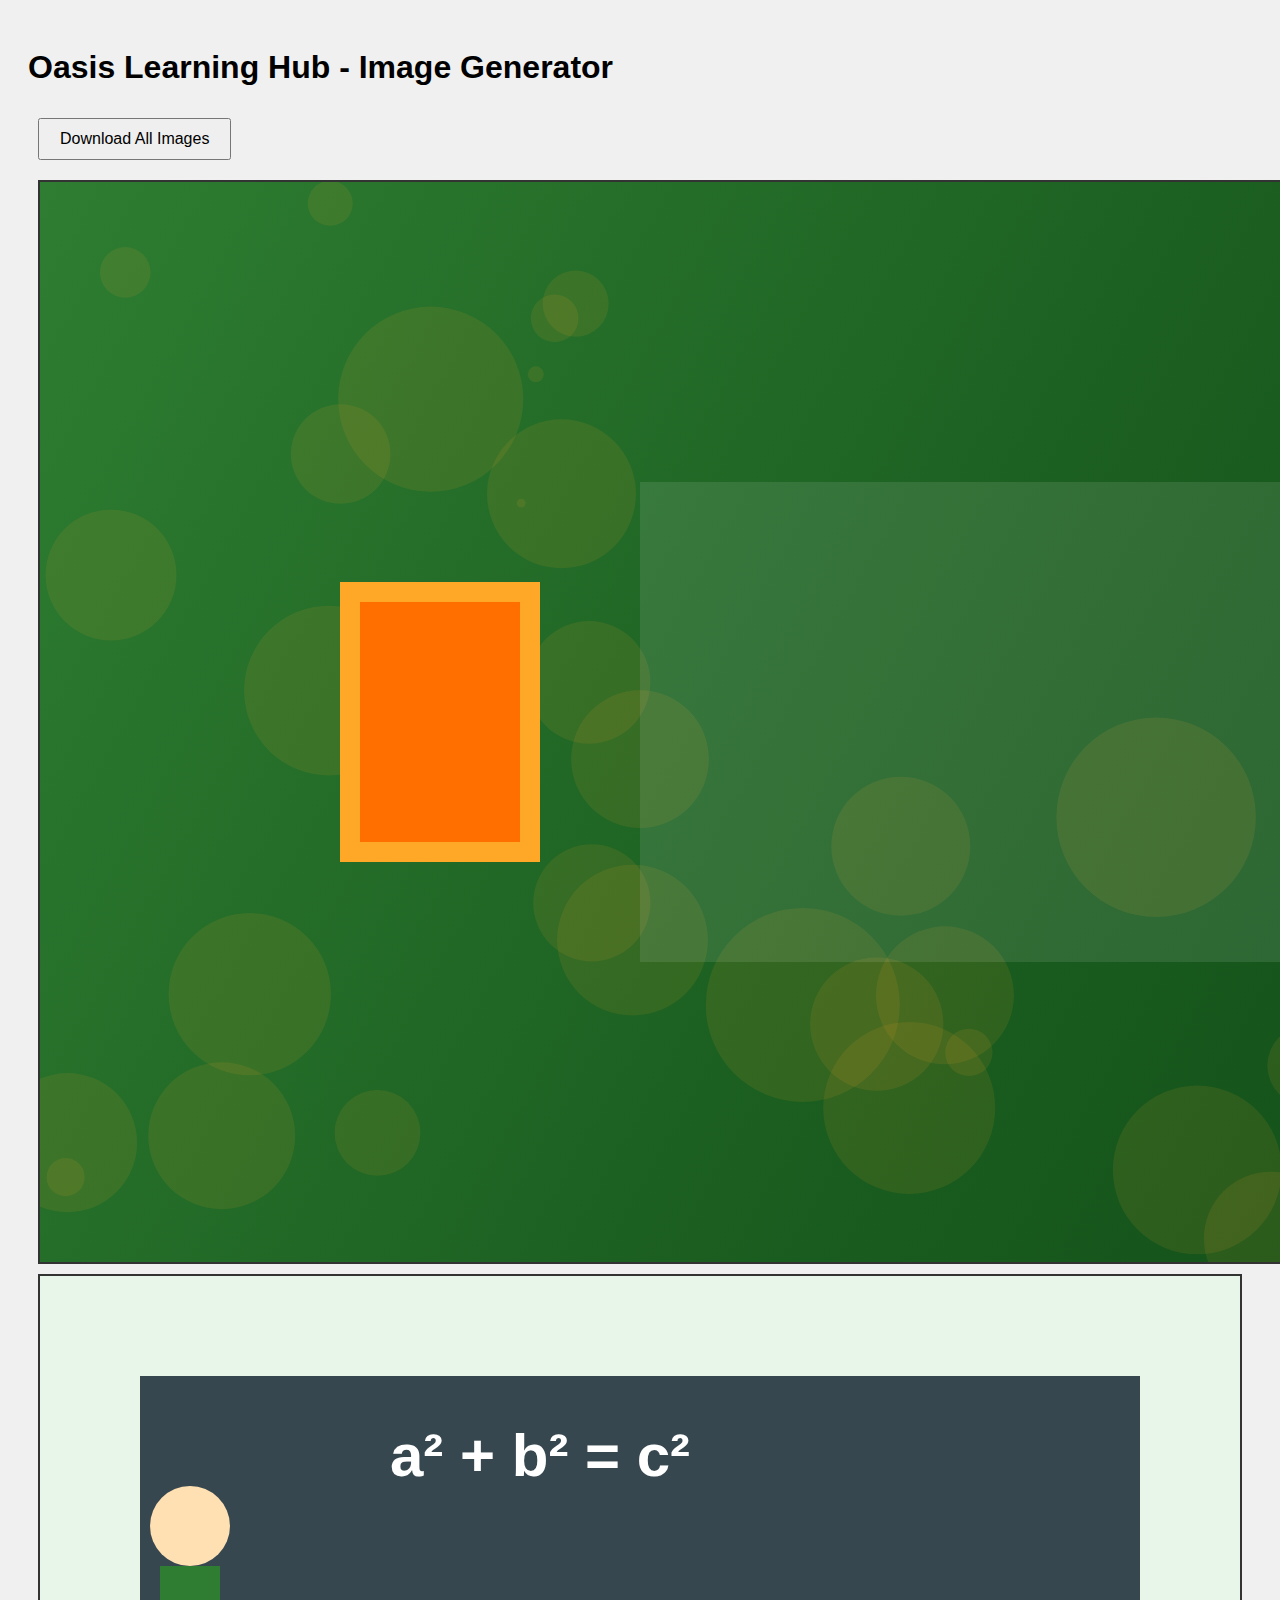
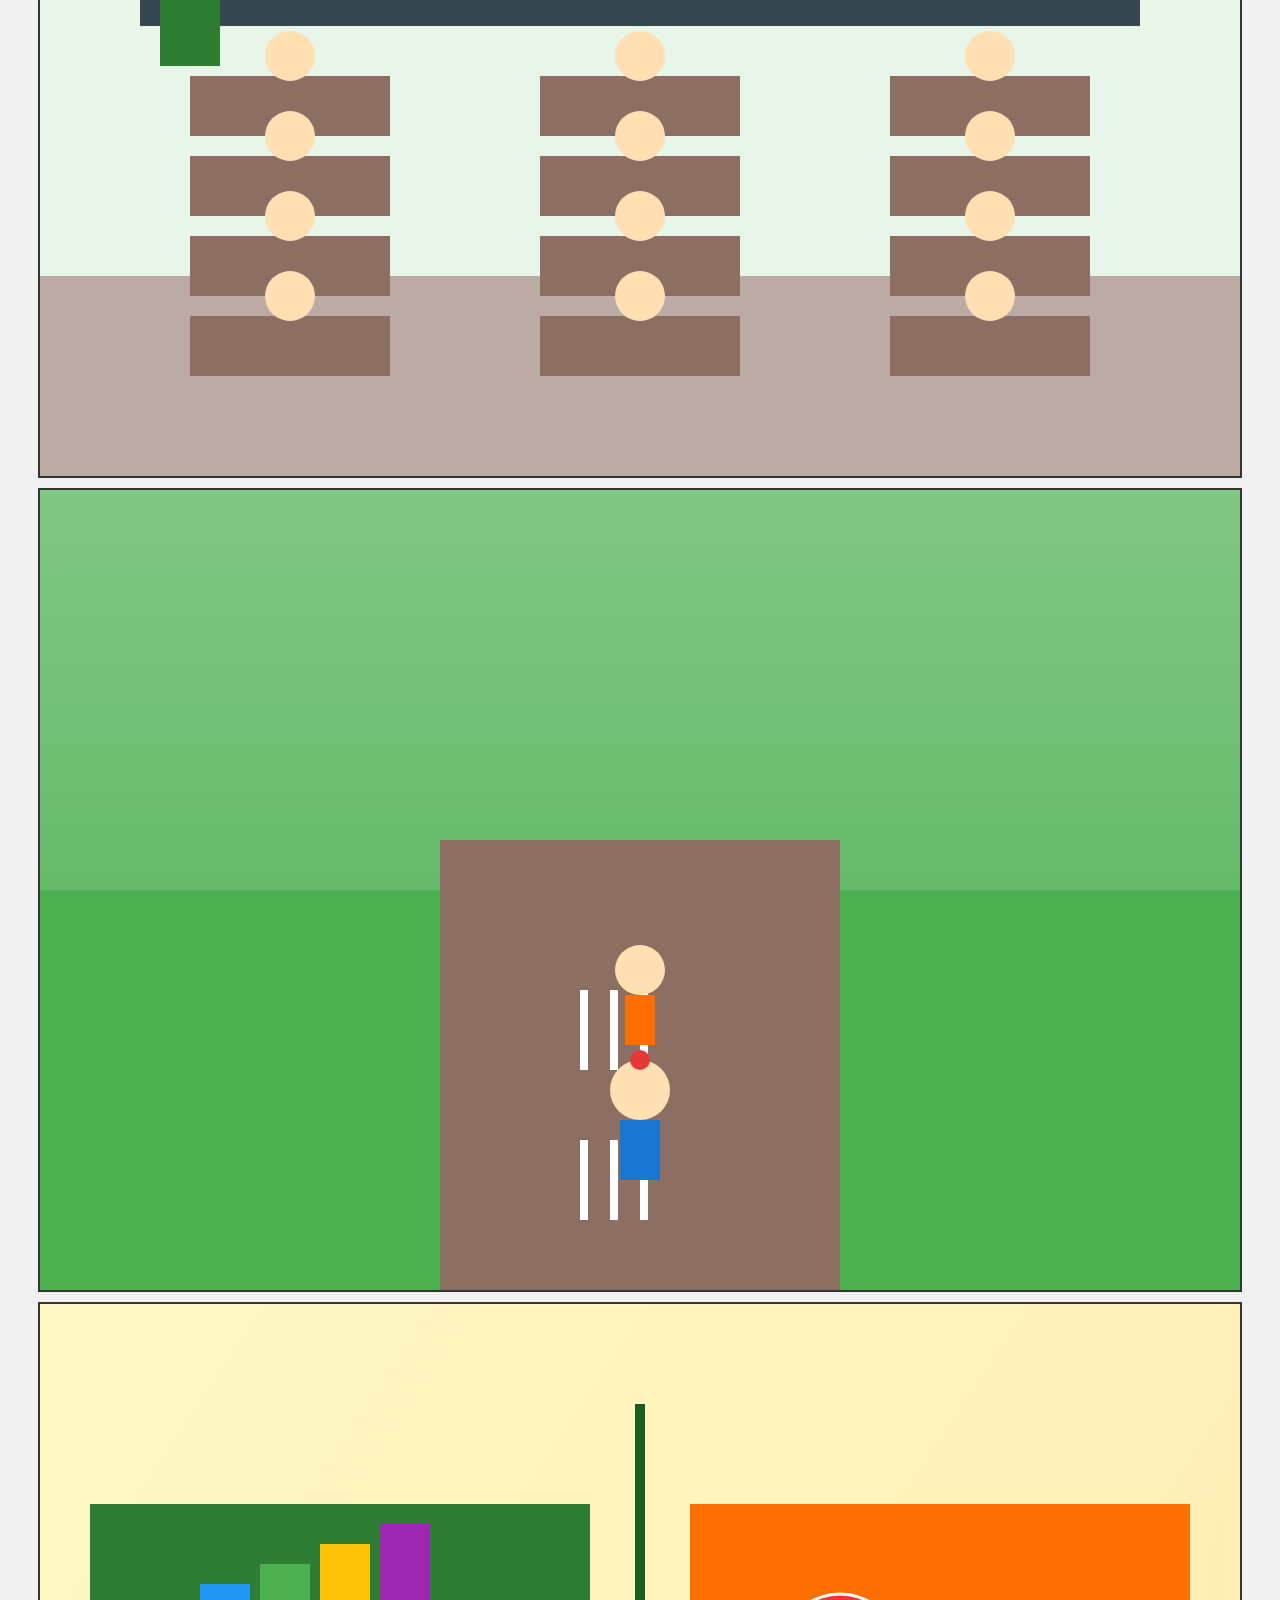
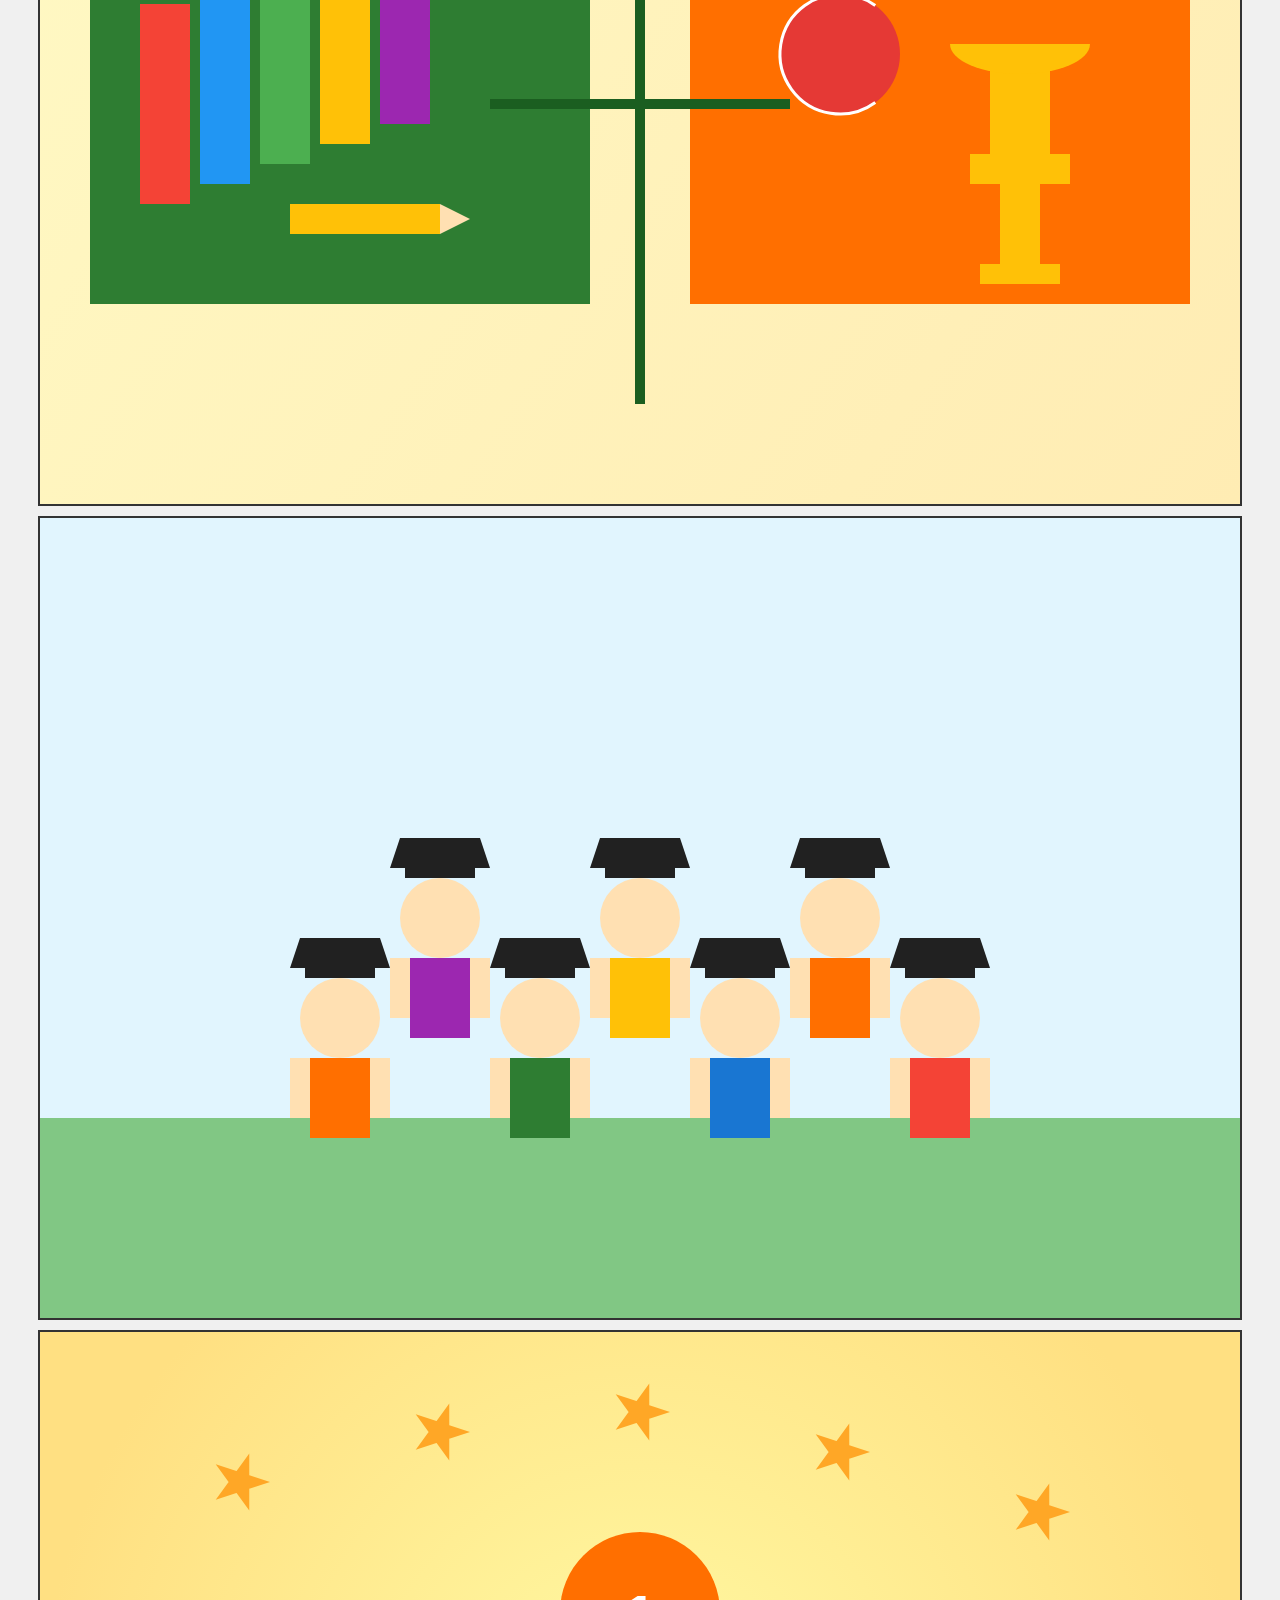
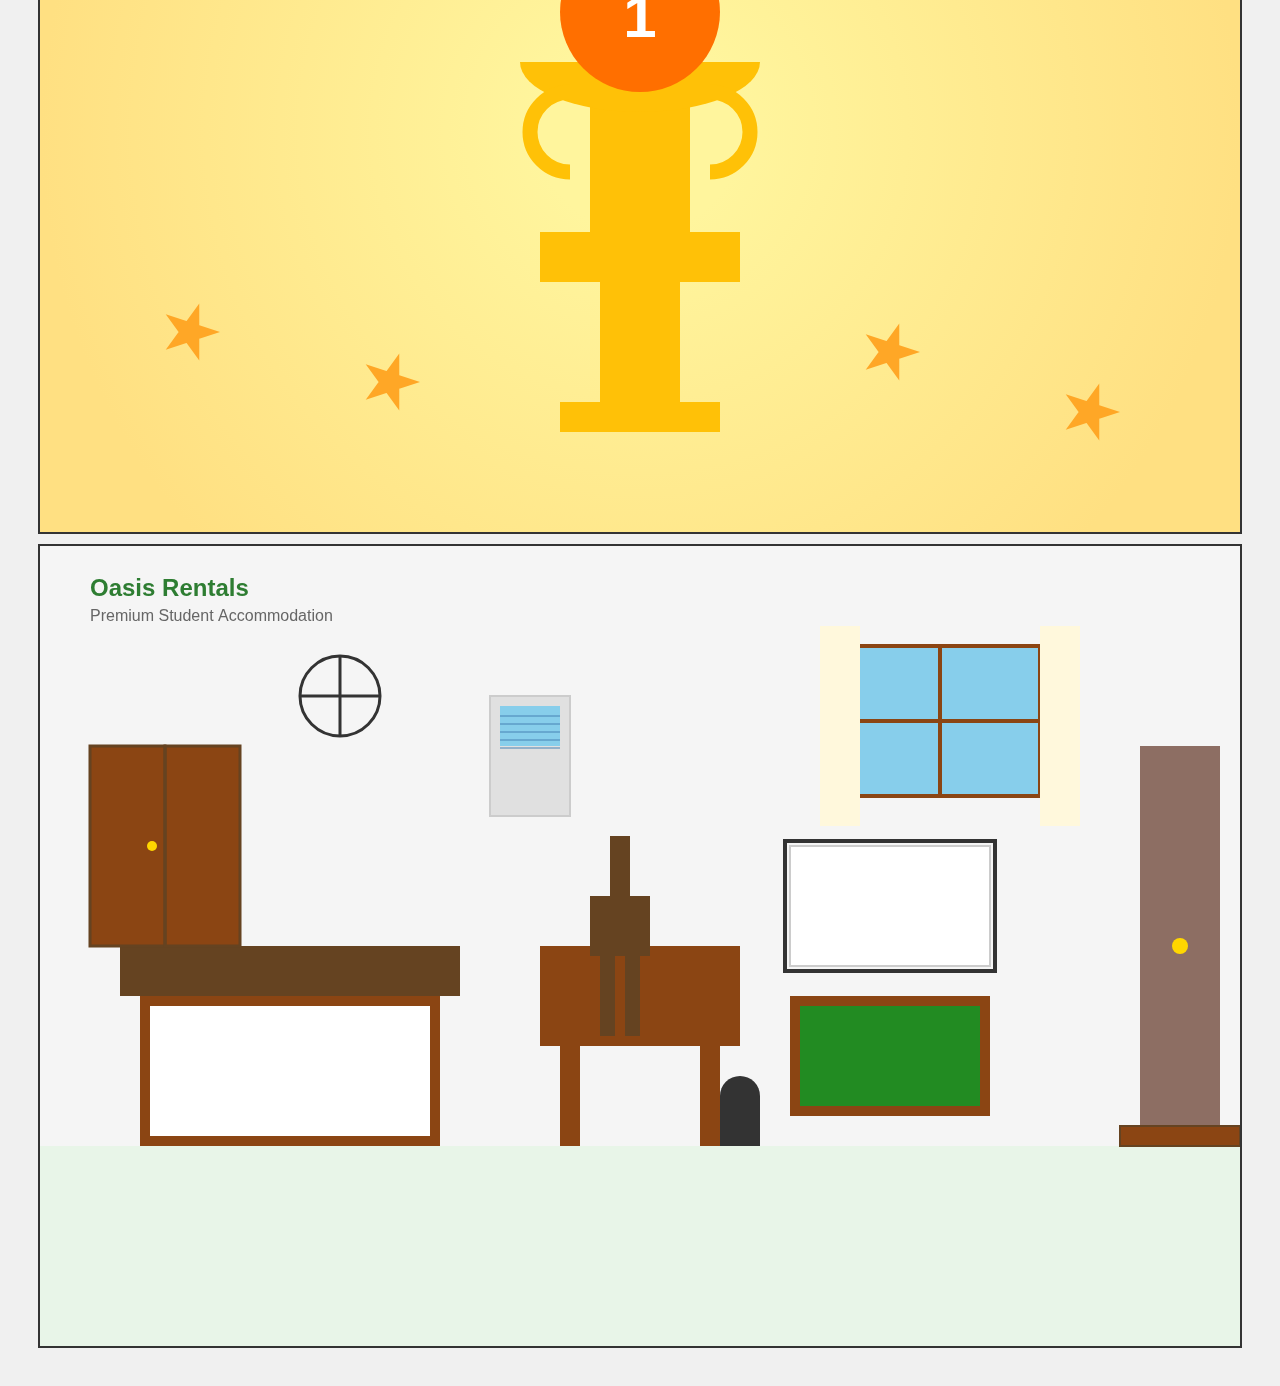
<file: generate-images.html>
<!DOCTYPE html>
<html>
<head>
    <title>Generate Oasis Images</title>
    <style>
        body { font-family: Arial; padding: 20px; background: #f0f0f0; }
        canvas { border: 2px solid #333; margin: 10px; display: block; }
        button { padding: 10px 20px; margin: 10px; font-size: 16px; cursor: pointer; }
    </style>
</head>
<body>
    <h1>Oasis Learning Hub - Image Generator</h1>
    <button onclick="downloadAll()">Download All Images</button>

    <script>
        // Create canvas for each image
        function createCanvas(width, height, id) {
            const canvas = document.createElement('canvas');
            canvas.width = width;
            canvas.height = height;
            canvas.id = id;
            document.body.appendChild(canvas);
            return canvas;
        }

        // Hero Background Image - Students Learning with Cricket
        function generateHeroImage() {
            const canvas = createCanvas(1920, 1080, 'hero');
            const ctx = canvas.getContext('2d');

            // Gradient background
            const gradient = ctx.createLinearGradient(0, 0, 1920, 1080);
            gradient.addColorStop(0, '#2E7D32');
            gradient.addColorStop(0.5, '#1B5E20');
            gradient.addColorStop(1, '#0D4715');
            ctx.fillStyle = gradient;
            ctx.fillRect(0, 0, 1920, 1080);

            // Add geometric patterns
            ctx.globalAlpha = 0.1;
            for(let i = 0; i < 50; i++) {
                ctx.fillStyle = '#FFA726';
                ctx.beginPath();
                ctx.arc(Math.random()*1920, Math.random()*1080, Math.random()*100, 0, Math.PI*2);
                ctx.fill();
            }

            ctx.globalAlpha = 1;

            // Draw book icon (left)
            ctx.fillStyle = '#FFA726';
            ctx.fillRect(300, 400, 200, 280);
            ctx.fillStyle = '#FF6F00';
            ctx.fillRect(320, 420, 160, 240);

            // Draw cricket bat (right)
            ctx.fillStyle = '#FFA726';
            ctx.fillRect(1420, 300, 80, 400);
            ctx.beginPath();
            ctx.ellipse(1460, 280, 60, 40, 0, 0, Math.PI*2);
            ctx.fill();

            // Center text area highlight
            ctx.fillStyle = 'rgba(255,255,255,0.1)';
            ctx.fillRect(600, 300, 720, 480);

            return canvas;
        }

        // Classroom Image
        function generateClassroomImage() {
            const canvas = createCanvas(1200, 800, 'classroom');
            const ctx = canvas.getContext('2d');

            // Background
            ctx.fillStyle = '#E8F5E9';
            ctx.fillRect(0, 0, 1200, 800);

            // Floor
            ctx.fillStyle = '#BCAAA4';
            ctx.fillRect(0, 600, 1200, 200);

            // Desks
            for(let i = 0; i < 3; i++) {
                for(let j = 0; j < 4; j++) {
                    ctx.fillStyle = '#8D6E63';
                    ctx.fillRect(150 + i*350, 400 + j*80, 200, 60);

                    // Students (circles for heads)
                    ctx.fillStyle = '#FFE0B2';
                    ctx.beginPath();
                    ctx.arc(250 + i*350, 380 + j*80, 25, 0, Math.PI*2);
                    ctx.fill();
                }
            }

            // Blackboard
            ctx.fillStyle = '#37474F';
            ctx.fillRect(100, 100, 1000, 250);

            // Math equation on board
            ctx.fillStyle = '#FFFFFF';
            ctx.font = 'bold 60px Arial';
            ctx.fillText('a² + b² = c²', 350, 200);

            // Teacher
            ctx.fillStyle = '#FFE0B2';
            ctx.beginPath();
            ctx.arc(150, 250, 40, 0, Math.PI*2);
            ctx.fill();
            ctx.fillStyle = '#2E7D32';
            ctx.fillRect(120, 290, 60, 100);

            return canvas;
        }

        // Cricket Practice Image
        function generateCricketImage() {
            const canvas = createCanvas(1200, 800, 'cricket');
            const ctx = canvas.getContext('2d');

            // Sky
            const skyGradient = ctx.createLinearGradient(0, 0, 0, 400);
            skyGradient.addColorStop(0, '#81C784');
            skyGradient.addColorStop(1, '#66BB6A');
            ctx.fillStyle = skyGradient;
            ctx.fillRect(0, 0, 1200, 400);

            // Ground
            ctx.fillStyle = '#4CAF50';
            ctx.fillRect(0, 400, 1200, 400);

            // Cricket pitch
            ctx.fillStyle = '#8D6E63';
            ctx.fillRect(400, 350, 400, 500);

            // Stumps
            ctx.fillStyle = '#FFF';
            for(let i = 0; i < 3; i++) {
                ctx.fillRect(540 + i*30, 500, 8, 80);
            }
            for(let i = 0; i < 3; i++) {
                ctx.fillRect(540 + i*30, 650, 8, 80);
            }

            // Players (simplified)
            // Batsman
            ctx.fillStyle = '#FFE0B2';
            ctx.beginPath();
            ctx.arc(600, 600, 30, 0, Math.PI*2);
            ctx.fill();
            ctx.fillStyle = '#1976D2';
            ctx.fillRect(580, 630, 40, 60);

            // Cricket bat
            ctx.fillStyle = '#8D6E63';
            ctx.fillRect(640, 640, 80, 15);

            // Bowler
            ctx.fillStyle = '#FFE0B2';
            ctx.beginPath();
            ctx.arc(600, 480, 25, 0, Math.PI*2);
            ctx.fill();
            ctx.fillStyle = '#FF6F00';
            ctx.fillRect(585, 505, 30, 50);

            // Ball
            ctx.fillStyle = '#E53935';
            ctx.beginPath();
            ctx.arc(600, 570, 10, 0, Math.PI*2);
            ctx.fill();

            return canvas;
        }

        // Study with Sports Balance Image
        function generateBalanceImage() {
            const canvas = createCanvas(1200, 800, 'balance');
            const ctx = canvas.getContext('2d');

            // Background
            const bgGradient = ctx.createLinearGradient(0, 0, 1200, 800);
            bgGradient.addColorStop(0, '#FFF9C4');
            bgGradient.addColorStop(1, '#FFECB3');
            ctx.fillStyle = bgGradient;
            ctx.fillRect(0, 0, 1200, 800);

            // Left side - Study
            ctx.fillStyle = '#2E7D32';
            ctx.fillRect(50, 200, 500, 400);

            // Books
            for(let i = 0; i < 5; i++) {
                ctx.fillStyle = ['#F44336', '#2196F3', '#4CAF50', '#FFC107', '#9C27B0'][i];
                ctx.fillRect(100 + i*60, 300 - i*20, 50, 200);
            }

            // Pencil
            ctx.fillStyle = '#FFC107';
            ctx.fillRect(250, 500, 150, 30);
            ctx.fillStyle = '#FFE0B2';
            ctx.beginPath();
            ctx.moveTo(400, 500);
            ctx.lineTo(430, 515);
            ctx.lineTo(400, 530);
            ctx.fill();

            // Right side - Sports
            ctx.fillStyle = '#FF6F00';
            ctx.fillRect(650, 200, 500, 400);

            // Cricket ball
            ctx.fillStyle = '#E53935';
            ctx.beginPath();
            ctx.arc(800, 350, 60, 0, Math.PI*2);
            ctx.fill();
            ctx.strokeStyle = '#FFF';
            ctx.lineWidth = 3;
            ctx.beginPath();
            ctx.arc(800, 350, 60, Math.PI*0.3, Math.PI*1.7);
            ctx.stroke();

            // Trophy
            ctx.fillStyle = '#FFC107';
            ctx.fillRect(930, 450, 100, 30);
            ctx.fillRect(950, 350, 60, 100);
            ctx.beginPath();
            ctx.ellipse(980, 340, 70, 30, 0, 0, Math.PI);
            ctx.fill();
            ctx.fillRect(960, 480, 40, 80);
            ctx.fillRect(940, 560, 80, 20);

            // Center balance symbol
            ctx.strokeStyle = '#1B5E20';
            ctx.lineWidth = 10;
            ctx.beginPath();
            ctx.moveTo(600, 100);
            ctx.lineTo(600, 700);
            ctx.stroke();

            ctx.beginPath();
            ctx.moveTo(450, 400);
            ctx.lineTo(750, 400);
            ctx.stroke();

            return canvas;
        }

        // Happy Students Image
        function generateStudentsImage() {
            const canvas = createCanvas(1200, 800, 'students');
            const ctx = canvas.getContext('2d');

            // Background
            ctx.fillStyle = '#E1F5FE';
            ctx.fillRect(0, 0, 1200, 800);

            // Ground
            ctx.fillStyle = '#81C784';
            ctx.fillRect(0, 600, 1200, 200);

            // Students in a group
            const colors = ['#FF6F00', '#2E7D32', '#1976D2', '#F44336', '#9C27B0', '#FFC107'];
            const positions = [
                [300, 500], [500, 500], [700, 500], [900, 500],
                [400, 400], [600, 400], [800, 400]
            ];

            positions.forEach((pos, i) => {
                // Head
                ctx.fillStyle = '#FFE0B2';
                ctx.beginPath();
                ctx.arc(pos[0], pos[1], 40, 0, Math.PI*2);
                ctx.fill();

                // Body
                ctx.fillStyle = colors[i % colors.length];
                ctx.fillRect(pos[0] - 30, pos[1] + 40, 60, 80);

                // Arms raised (celebrating)
                ctx.fillStyle = '#FFE0B2';
                ctx.fillRect(pos[0] - 50, pos[1] + 40, 20, 60);
                ctx.fillRect(pos[0] + 30, pos[1] + 40, 20, 60);
            });

            // Graduation caps
            positions.forEach(pos => {
                ctx.fillStyle = '#212121';
                ctx.fillRect(pos[0] - 35, pos[1] - 50, 70, 10);
                ctx.beginPath();
                ctx.moveTo(pos[0] - 50, pos[1] - 50);
                ctx.lineTo(pos[0] + 50, pos[1] - 50);
                ctx.lineTo(pos[0] + 40, pos[1] - 80);
                ctx.lineTo(pos[0] - 40, pos[1] - 80);
                ctx.fill();
            });

            return canvas;
        }

        // Success/Achievement Image
        function generateSuccessImage() {
            const canvas = createCanvas(1200, 800, 'success');
            const ctx = canvas.getContext('2d');

            // Background
            const gradient = ctx.createRadialGradient(600, 400, 100, 600, 400, 600);
            gradient.addColorStop(0, '#FFF59D');
            gradient.addColorStop(1, '#FFE082');
            ctx.fillStyle = gradient;
            ctx.fillRect(0, 0, 1200, 800);

            // Stars/sparkles
            ctx.fillStyle = '#FFA726';
            const stars = [
                [200, 150], [400, 100], [800, 120], [1000, 180],
                [150, 600], [350, 650], [850, 620], [1050, 680],
                [600, 80]
            ];

            stars.forEach(star => {
                ctx.save();
                ctx.translate(star[0], star[1]);
                ctx.beginPath();
                for(let i = 0; i < 5; i++) {
                    ctx.lineTo(Math.cos((i * 4 * Math.PI) / 5) * 30,
                              Math.sin((i * 4 * Math.PI) / 5) * 30);
                }
                ctx.closePath();
                ctx.fill();
                ctx.restore();
            });

            // Trophy in center
            ctx.fillStyle = '#FFC107';
            ctx.fillRect(500, 500, 200, 50);
            ctx.fillRect(550, 350, 100, 150);
            ctx.beginPath();
            ctx.ellipse(600, 330, 120, 50, 0, 0, Math.PI);
            ctx.fill();

            // Handles
            ctx.strokeStyle = '#FFC107';
            ctx.lineWidth = 15;
            ctx.beginPath();
            ctx.arc(530, 400, 40, Math.PI*0.5, Math.PI*1.5);
            ctx.stroke();
            ctx.beginPath();
            ctx.arc(670, 400, 40, Math.PI*1.5, Math.PI*0.5);
            ctx.stroke();

            // Base
            ctx.fillStyle = '#FFC107';
            ctx.fillRect(560, 550, 80, 120);
            ctx.fillRect(520, 670, 160, 30);

            // Medal
            ctx.fillStyle = '#FF6F00';
            ctx.beginPath();
            ctx.arc(600, 280, 80, 0, Math.PI*2);
            ctx.fill();

            ctx.fillStyle = '#FFF';
            ctx.font = 'bold 60px Arial';
            ctx.textAlign = 'center';
            ctx.fillText('1', 600, 305);

            return canvas;
        }

        // Room Facilities Image
        function generateRoomImage() {
            const canvas = createCanvas(1200, 800, 'room');
            const ctx = canvas.getContext('2d');

            // Room background - light walls
            ctx.fillStyle = '#F5F5F5';
            ctx.fillRect(0, 0, 1200, 800);

            // Floor
            ctx.fillStyle = '#E8F5E8';
            ctx.fillRect(0, 600, 1200, 200);

            // Door
            ctx.fillStyle = '#8D6E63';
            ctx.fillRect(1100, 200, 80, 400);
            // Door handle
            ctx.fillStyle = '#FFD700';
            ctx.beginPath();
            ctx.arc(1140, 400, 8, 0, Math.PI*2);
            ctx.fill();

            // Door mat
            ctx.fillStyle = '#8B4513';
            ctx.fillRect(1080, 580, 120, 20);
            ctx.strokeStyle = '#654321';
            ctx.lineWidth = 2;
            ctx.strokeRect(1080, 580, 120, 20);

            // Window with curtains
            ctx.fillStyle = '#87CEEB';
            ctx.fillRect(800, 100, 200, 150);
            // Window frame
            ctx.strokeStyle = '#8B4513';
            ctx.lineWidth = 4;
            ctx.strokeRect(800, 100, 200, 150);
            // Window cross
            ctx.beginPath();
            ctx.moveTo(900, 100);
            ctx.lineTo(900, 250);
            ctx.moveTo(800, 175);
            ctx.lineTo(1000, 175);
            ctx.stroke();

            // Curtains
            ctx.fillStyle = '#FFF8DC';
            ctx.fillRect(780, 80, 40, 200); // Left curtain
            ctx.fillRect(1000, 80, 40, 200); // Right curtain

            // Bed
            ctx.fillStyle = '#8B4513';
            ctx.fillRect(100, 450, 300, 150); // Bed frame
            ctx.fillStyle = '#FFF';
            ctx.fillRect(110, 460, 280, 130); // Mattress
            // Bed headboard
            ctx.fillStyle = '#654321';
            ctx.fillRect(80, 400, 340, 50);

            // Study table
            ctx.fillStyle = '#8B4513';
            ctx.fillRect(500, 400, 200, 100); // Table top
            ctx.fillRect(520, 500, 20, 100); // Left leg
            ctx.fillRect(660, 500, 20, 100); // Right leg

            // Chair
            ctx.fillStyle = '#654321';
            ctx.fillRect(550, 350, 60, 60); // Seat
            ctx.fillRect(570, 290, 20, 60); // Backrest
            ctx.fillRect(560, 410, 15, 80); // Left leg
            ctx.fillRect(585, 410, 15, 80); // Right leg

            // Almira (wardrobe)
            ctx.fillStyle = '#8B4513';
            ctx.fillRect(50, 200, 150, 200);
            // Doors
            ctx.strokeStyle = '#654321';
            ctx.lineWidth = 3;
            ctx.strokeRect(50, 200, 75, 200);
            ctx.strokeRect(125, 200, 75, 200);
            // Handle
            ctx.fillStyle = '#FFD700';
            ctx.beginPath();
            ctx.arc(112, 300, 5, 0, Math.PI*2);
            ctx.fill();

            // Whiteboard
            ctx.fillStyle = '#FFF';
            ctx.fillRect(750, 300, 200, 120);
            ctx.strokeStyle = '#CCC';
            ctx.lineWidth = 2;
            ctx.strokeRect(750, 300, 200, 120);
            // Border
            ctx.strokeStyle = '#333';
            ctx.lineWidth = 4;
            ctx.strokeRect(745, 295, 210, 130);

            // Pin up board
            ctx.fillStyle = '#8B4513';
            ctx.fillRect(750, 450, 200, 120);
            ctx.fillStyle = '#228B22';
            ctx.fillRect(760, 460, 180, 100);

            // Fan
            ctx.strokeStyle = '#333';
            ctx.lineWidth = 3;
            ctx.beginPath();
            ctx.arc(300, 150, 40, 0, Math.PI*2);
            ctx.stroke();
            // Fan blades
            ctx.beginPath();
            ctx.moveTo(300, 110);
            ctx.lineTo(300, 190);
            ctx.moveTo(260, 150);
            ctx.lineTo(340, 150);
            ctx.stroke();

            // Cooler
            ctx.fillStyle = '#E0E0E0';
            ctx.fillRect(450, 150, 80, 120);
            ctx.strokeStyle = '#CCC';
            ctx.lineWidth = 2;
            ctx.strokeRect(450, 150, 80, 120);
            // Cooler grill
            ctx.fillStyle = '#87CEEB';
            ctx.fillRect(460, 160, 60, 40);
            ctx.strokeStyle = '#4682B4';
            ctx.lineWidth = 1;
            for(let i = 0; i < 5; i++) {
                ctx.beginPath();
                ctx.moveTo(460, 170 + i*8);
                ctx.lineTo(520, 170 + i*8);
                ctx.stroke();
            }

            // Dustbin
            ctx.fillStyle = '#333';
            ctx.beginPath();
            ctx.arc(700, 550, 20, 0, Math.PI*2);
            ctx.fill();
            ctx.fillRect(680, 550, 40, 50);

            // Oasis Learning Hub branding
            ctx.fillStyle = '#2E7D32';
            ctx.font = 'bold 24px Arial';
            ctx.fillText('Oasis Rentals', 50, 50);

            ctx.fillStyle = '#666';
            ctx.font = '16px Arial';
            ctx.fillText('Premium Student Accommodation', 50, 75);

            return canvas;
        }

        // Generate all images
        const canvases = [
            generateHeroImage(),
            generateClassroomImage(),
            generateCricketImage(),
            generateBalanceImage(),
            generateStudentsImage(),
            generateSuccessImage(),
            generateRoomImage()
        ];

        // Download function
        function downloadAll() {
            const names = ['hero-bg', 'classroom', 'cricket-practice', 'balanced-learning', 'happy-students', 'success', 'room-facilities'];
            canvases.forEach((canvas, i) => {
                const link = document.createElement('a');
                link.download = `oasis-${names[i]}.jpg`;
                link.href = canvas.toDataURL('image/jpeg', 0.9);
                link.click();
            });
        }
    </script>
</body>
</html>
</file>
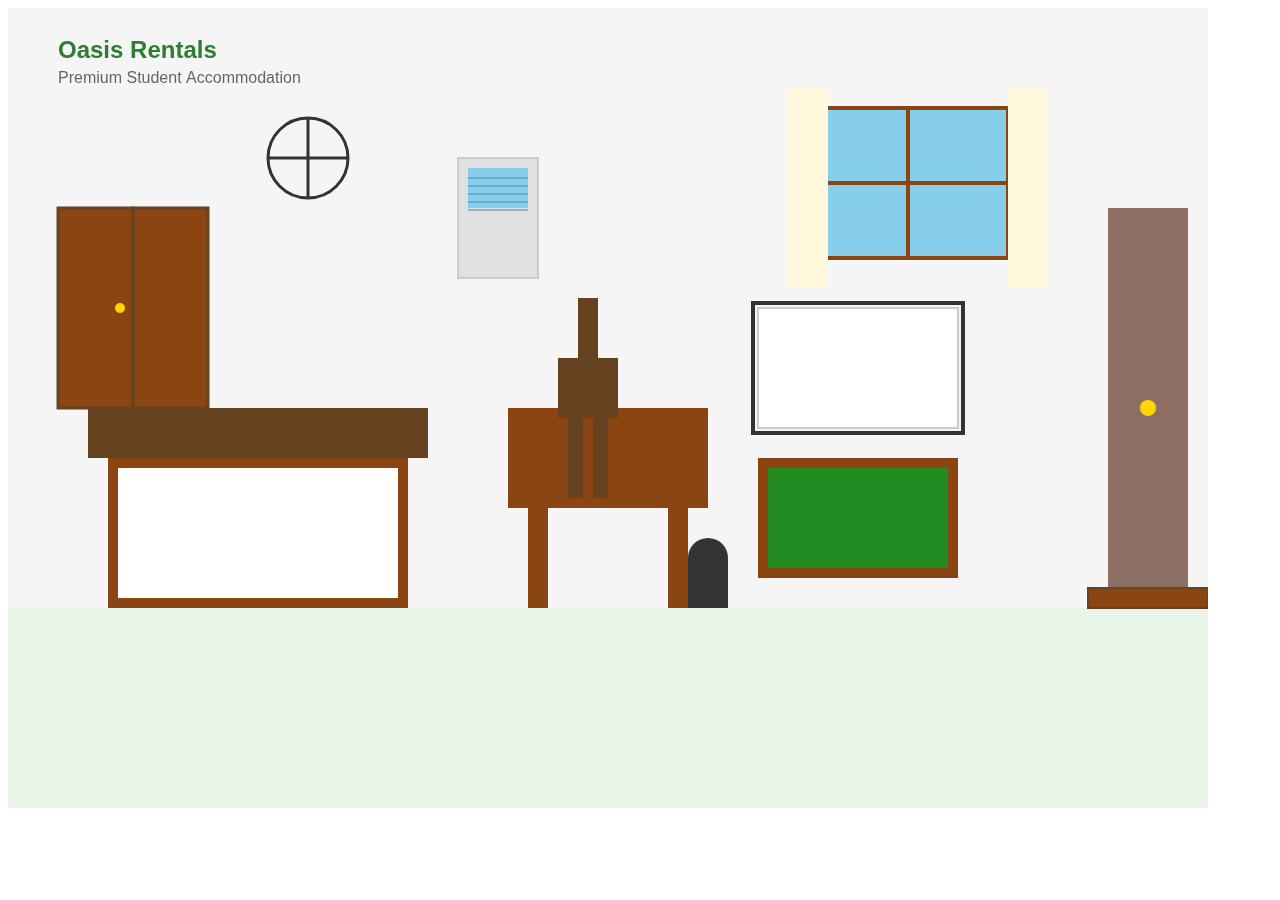
<file: generate-room-image.html>
<!DOCTYPE html>
<html>
<head>
    <title>Generate Room Image</title>
</head>
<body>
    <canvas id="roomCanvas" width="1200" height="800"></canvas>
    <script>
        function generateRoomImage() {
            const canvas = document.getElementById('roomCanvas');
            const ctx = canvas.getContext('2d');

            // Room background - light walls
            ctx.fillStyle = '#F5F5F5';
            ctx.fillRect(0, 0, 1200, 800);

            // Floor
            ctx.fillStyle = '#E8F5E8';
            ctx.fillRect(0, 600, 1200, 200);

            // Door
            ctx.fillStyle = '#8D6E63';
            ctx.fillRect(1100, 200, 80, 400);
            // Door handle
            ctx.fillStyle = '#FFD700';
            ctx.beginPath();
            ctx.arc(1140, 400, 8, 0, Math.PI*2);
            ctx.fill();

            // Door mat
            ctx.fillStyle = '#8B4513';
            ctx.fillRect(1080, 580, 120, 20);
            ctx.strokeStyle = '#654321';
            ctx.lineWidth = 2;
            ctx.strokeRect(1080, 580, 120, 20);

            // Window with curtains
            ctx.fillStyle = '#87CEEB';
            ctx.fillRect(800, 100, 200, 150);
            // Window frame
            ctx.strokeStyle = '#8B4513';
            ctx.lineWidth = 4;
            ctx.strokeRect(800, 100, 200, 150);
            // Window cross
            ctx.beginPath();
            ctx.moveTo(900, 100);
            ctx.lineTo(900, 250);
            ctx.moveTo(800, 175);
            ctx.lineTo(1000, 175);
            ctx.stroke();

            // Curtains
            ctx.fillStyle = '#FFF8DC';
            ctx.fillRect(780, 80, 40, 200); // Left curtain
            ctx.fillRect(1000, 80, 40, 200); // Right curtain

            // Bed
            ctx.fillStyle = '#8B4513';
            ctx.fillRect(100, 450, 300, 150); // Bed frame
            ctx.fillStyle = '#FFF';
            ctx.fillRect(110, 460, 280, 130); // Mattress
            // Bed headboard
            ctx.fillStyle = '#654321';
            ctx.fillRect(80, 400, 340, 50);

            // Study table
            ctx.fillStyle = '#8B4513';
            ctx.fillRect(500, 400, 200, 100); // Table top
            ctx.fillRect(520, 500, 20, 100); // Left leg
            ctx.fillRect(660, 500, 20, 100); // Right leg

            // Chair
            ctx.fillStyle = '#654321';
            ctx.fillRect(550, 350, 60, 60); // Seat
            ctx.fillRect(570, 290, 20, 60); // Backrest
            ctx.fillRect(560, 410, 15, 80); // Left leg
            ctx.fillRect(585, 410, 15, 80); // Right leg

            // Almira (wardrobe)
            ctx.fillStyle = '#8B4513';
            ctx.fillRect(50, 200, 150, 200);
            // Doors
            ctx.strokeStyle = '#654321';
            ctx.lineWidth = 3;
            ctx.strokeRect(50, 200, 75, 200);
            ctx.strokeRect(125, 200, 75, 200);
            // Handle
            ctx.fillStyle = '#FFD700';
            ctx.beginPath();
            ctx.arc(112, 300, 5, 0, Math.PI*2);
            ctx.fill();

            // Whiteboard
            ctx.fillStyle = '#FFF';
            ctx.fillRect(750, 300, 200, 120);
            ctx.strokeStyle = '#CCC';
            ctx.lineWidth = 2;
            ctx.strokeRect(750, 300, 200, 120);
            // Border
            ctx.strokeStyle = '#333';
            ctx.lineWidth = 4;
            ctx.strokeRect(745, 295, 210, 130);

            // Pin up board
            ctx.fillStyle = '#8B4513';
            ctx.fillRect(750, 450, 200, 120);
            ctx.fillStyle = '#228B22';
            ctx.fillRect(760, 460, 180, 100);

            // Fan
            ctx.strokeStyle = '#333';
            ctx.lineWidth = 3;
            ctx.beginPath();
            ctx.arc(300, 150, 40, 0, Math.PI*2);
            ctx.stroke();
            // Fan blades
            ctx.beginPath();
            ctx.moveTo(300, 110);
            ctx.lineTo(300, 190);
            ctx.moveTo(260, 150);
            ctx.lineTo(340, 150);
            ctx.stroke();

            // Cooler
            ctx.fillStyle = '#E0E0E0';
            ctx.fillRect(450, 150, 80, 120);
            ctx.strokeStyle = '#CCC';
            ctx.lineWidth = 2;
            ctx.strokeRect(450, 150, 80, 120);
            // Cooler grill
            ctx.fillStyle = '#87CEEB';
            ctx.fillRect(460, 160, 60, 40);
            ctx.strokeStyle = '#4682B4';
            ctx.lineWidth = 1;
            for(let i = 0; i < 5; i++) {
                ctx.beginPath();
                ctx.moveTo(460, 170 + i*8);
                ctx.lineTo(520, 170 + i*8);
                ctx.stroke();
            }

            // Dustbin
            ctx.fillStyle = '#333';
            ctx.beginPath();
            ctx.arc(700, 550, 20, 0, Math.PI*2);
            ctx.fill();
            ctx.fillRect(680, 550, 40, 50);

            // Oasis Learning Hub branding
            ctx.fillStyle = '#2E7D32';
            ctx.font = 'bold 24px Arial';
            ctx.fillText('Oasis Rentals', 50, 50);

            ctx.fillStyle = '#666';
            ctx.font = '16px Arial';
            ctx.fillText('Premium Student Accommodation', 50, 75);

            // Download the image
            const link = document.createElement('a');
            link.download = 'oasis-room-facilities.jpg';
            link.href = canvas.toDataURL('image/jpeg', 0.9);
            link.click();
        }

        // Generate and download the image automatically
        generateRoomImage();
    </script>
</body>
</html>
</file>
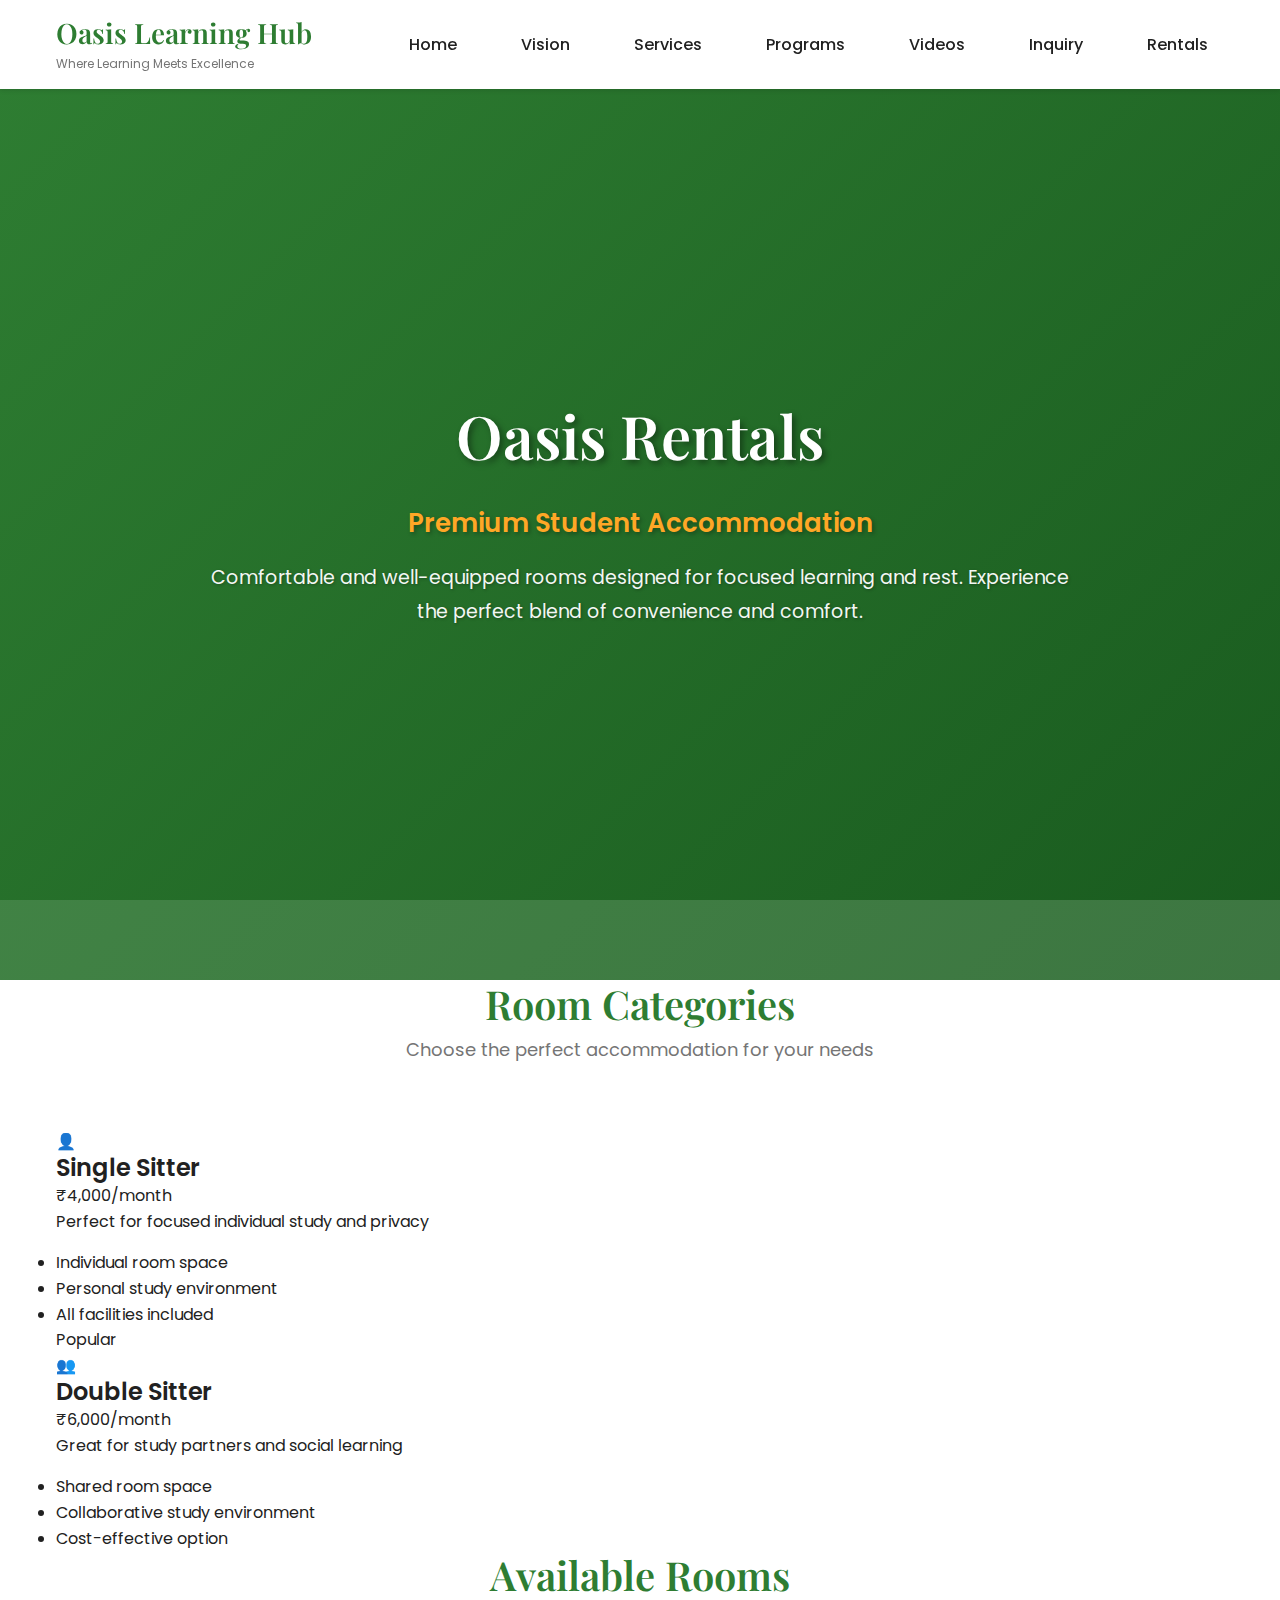
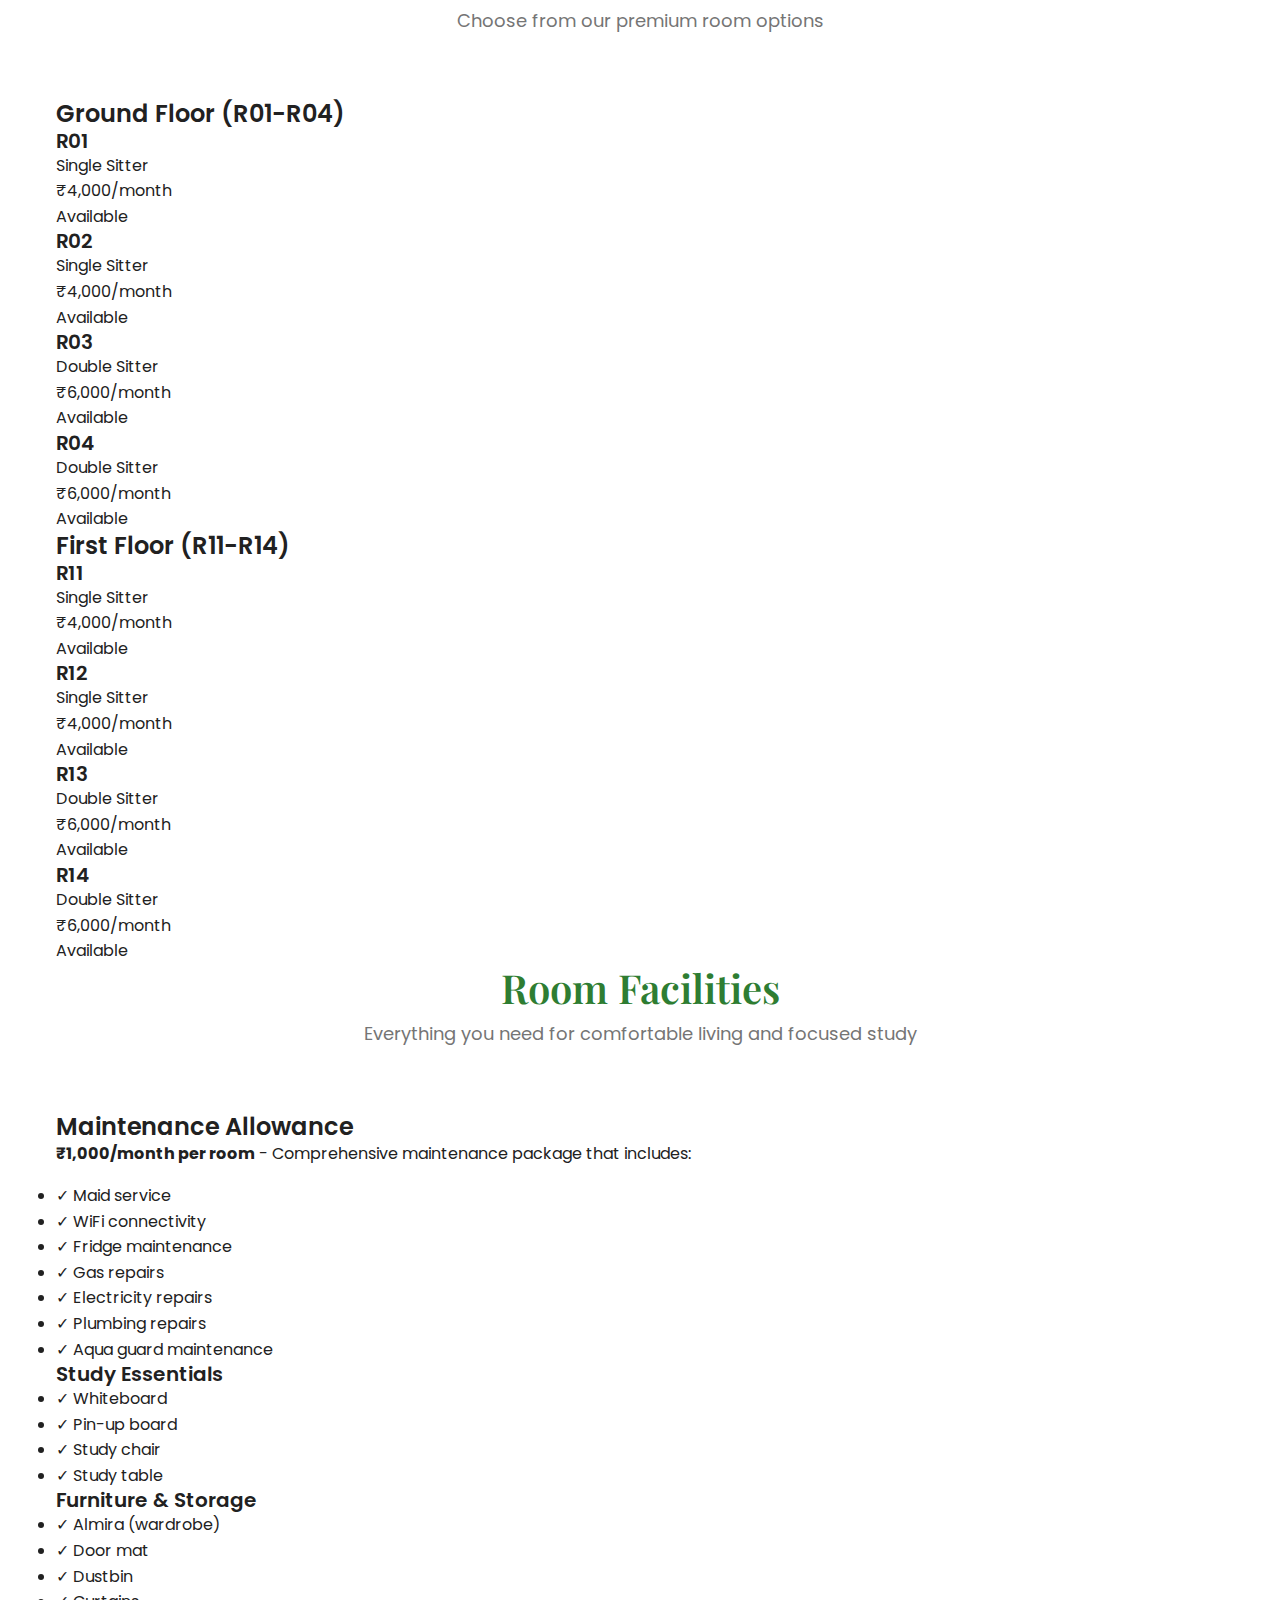
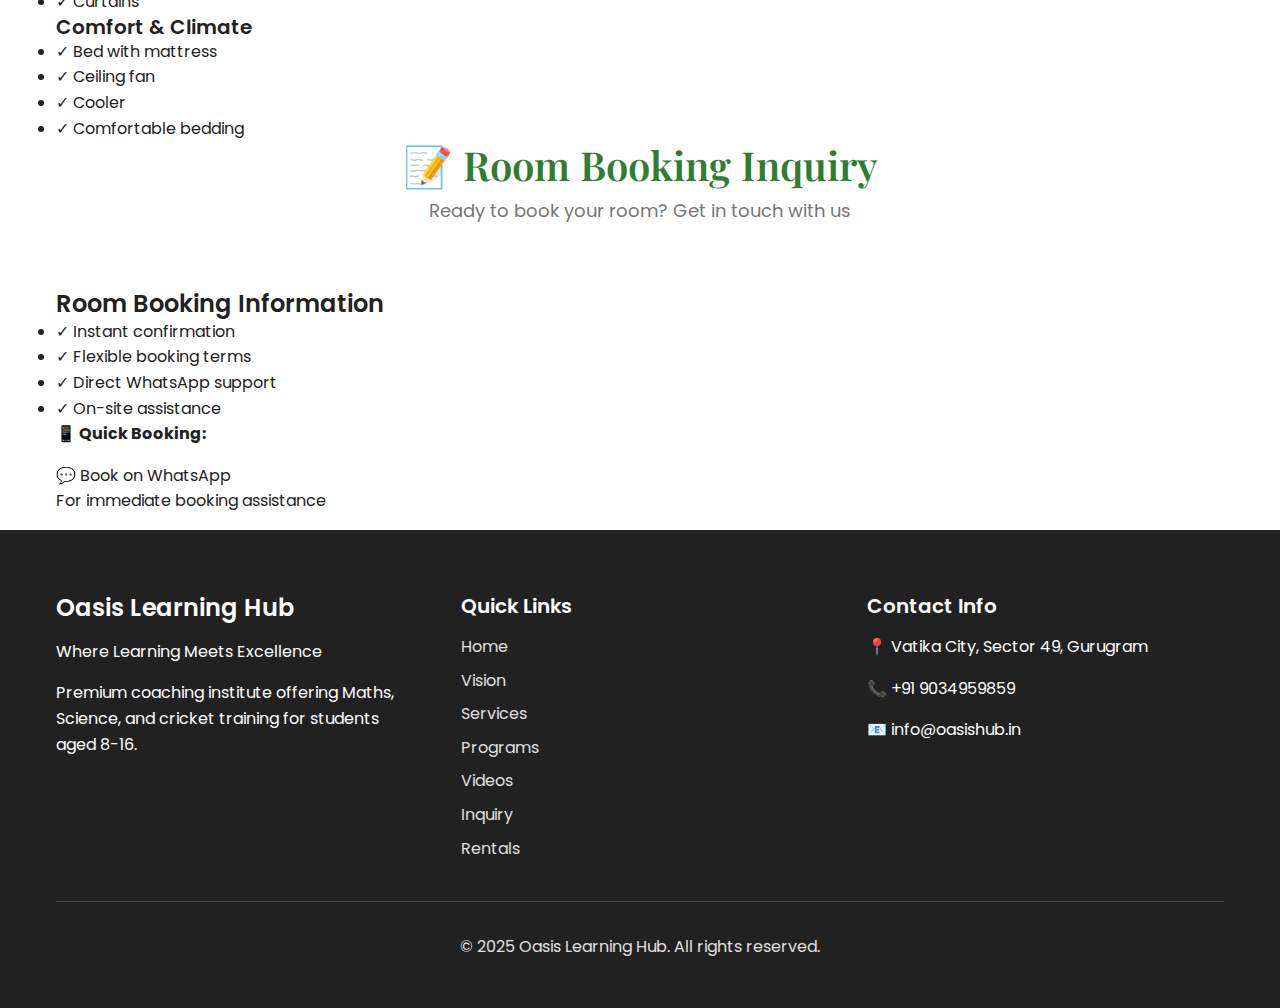
<file: rental.html>
<!DOCTYPE html>
<html lang="en">
<head>
    <meta charset="UTF-8">
    <meta name="viewport" content="width=device-width, initial-scale=1.0">
    <meta name="description" content="Oasis Learning Hub - Premium Room Rentals for Students. Comfortable accommodation with all modern facilities.">
    <meta name="keywords" content="student accommodation, room rental, oasis learning hub, student rooms, rental facilities">
    <meta name="author" content="Oasis Learning Hub">
    <meta property="og:title" content="Oasis Rentals - Premium Student Accommodation">
    <meta property="og:description" content="Comfortable student rooms with modern facilities at Oasis Learning Hub.">
    <meta property="og:type" content="website">
    <meta property="og:url" content="https://www.oasishub.in/rental.html">
    <meta property="og:image" content="assets/images/hero-background.jpg">
    <meta name="twitter:card" content="summary_large_image">
    <meta name="twitter:title" content="Oasis Rentals - Premium Student Accommodation">
    <meta name="twitter:description" content="Comfortable student rooms with modern facilities.">
    <meta name="twitter:image" content="assets/images/hero-background.jpg">
    <link rel="canonical" href="https://www.oasishub.in/rental.html">
    <link rel="icon" href="data:image/svg+xml,<svg xmlns=%22http://www.w3.org/2000/svg%22 viewBox=%220 0 100 100%22><text y=%22.9em%22 font-size=%2290%22>🌿</text></svg>">
    <title>Oasis Rentals - Premium Student Accommodation | Oasis Learning Hub</title>
    <link rel="stylesheet" href="styles.css">
    <link rel="preconnect" href="https://fonts.googleapis.com">
    <link rel="preconnect" href="https://fonts.gstatic.com" crossorigin>
    <link href="https://fonts.googleapis.com/css2?family=Poppins:wght@300;400;500;600;700&family=Playfair+Display:wght@600;700&display=swap" rel="stylesheet">
</head>
<body>
    <!-- Header & Navigation -->
    <header class="header">
        <nav class="navbar">
            <div class="container">
                <div class="nav-wrapper">
                    <div class="logo">
                        <a href="index.html">
                            <h1>Oasis Learning Hub</h1>
                            <p class="tagline">Where Learning Meets Excellence</p>
                        </a>
                    </div>
                    <button class="mobile-menu-toggle" aria-label="Toggle menu">
                        <span></span>
                        <span></span>
                        <span></span>
                    </button>
                    <ul class="nav-menu">
                        <li><a href="index.html#home">Home</a></li>
                        <li><a href="index.html#vision">Vision</a></li>
                        <li><a href="index.html#services">Services</a></li>
                        <li><a href="index.html#programs">Programs</a></li>
                        <li><a href="index.html#videos">Videos</a></li>
                        <li><a href="index.html#inquiry">Inquiry</a></li>
                        <li><a href="rental.html" class="active">Rentals</a></li>
                    </ul>
                </div>
            </div>
        </nav>
    </header>

    <!-- Hero Section -->
    <section id="home" class="hero">
        <div class="hero-content">
            <div class="container">
                <div class="hero-text">
                    <h2 class="hero-title">Oasis Rentals</h2>
                    <p class="hero-subtitle">Premium Student Accommodation</p>
                    <p class="hero-description">Comfortable and well-equipped rooms designed for focused learning and rest. Experience the perfect blend of convenience and comfort.</p>
                </div>
            </div>
        </div>
        <div class="hero-overlay"></div>
    </section>

    <!-- Room Types Section -->
    <section class="room-types">
        <div class="container">
            <div class="section-header">
                <h2>Room Categories</h2>
                <p>Choose the perfect accommodation for your needs</p>
            </div>
            <div class="room-types-grid">
                <div class="room-type-card">
                    <div class="room-type-icon">👤</div>
                    <h3>Single Sitter</h3>
                    <div class="room-price">₹4,000/month</div>
                    <p>Perfect for focused individual study and privacy</p>
                    <ul class="room-features">
                        <li>Individual room space</li>
                        <li>Personal study environment</li>
                        <li>All facilities included</li>
                    </ul>
                </div>
                <div class="room-type-card featured">
                    <div class="room-badge">Popular</div>
                    <div class="room-type-icon">👥</div>
                    <h3>Double Sitter</h3>
                    <div class="room-price">₹6,000/month</div>
                    <p>Great for study partners and social learning</p>
                    <ul class="room-features">
                        <li>Shared room space</li>
                        <li>Collaborative study environment</li>
                        <li>Cost-effective option</li>
                    </ul>
                </div>
            </div>
        </div>
    </section>

    <!-- Available Rooms Section -->
    <section class="available-rooms">
        <div class="container">
            <div class="section-header">
                <h2>Available Rooms</h2>
                <p>Choose from our premium room options</p>
            </div>
            <div class="rooms-grid">
                <!-- Ground Floor Rooms -->
                <div class="floor-section">
                    <h3>Ground Floor (R01-R04)</h3>
                    <div class="floor-rooms">
                        <a href="https://wa.me/9034959859?text=Hi%20Oasis%20Rentals,%20I%20want%20to%20book%20Room%20R01%20(Single%20Sitter%20-%20₹4,000/month)" class="room-card-link" target="_blank">
                            <div class="room-card">
                                <h4>R01</h4>
                                <div class="room-type">Single Sitter</div>
                                <div class="room-price">₹4,000/month</div>
                                <div class="room-status available">Available</div>
                            </div>
                        </a>
                        <a href="https://wa.me/9034959859?text=Hi%20Oasis%20Rentals,%20I%20want%20to%20book%20Room%20R02%20(Single%20Sitter%20-%20₹4,000/month)" class="room-card-link" target="_blank">
                            <div class="room-card">
                                <h4>R02</h4>
                                <div class="room-type">Single Sitter</div>
                                <div class="room-price">₹4,000/month</div>
                                <div class="room-status available">Available</div>
                            </div>
                        </a>
                        <a href="https://wa.me/9034959859?text=Hi%20Oasis%20Rentals,%20I%20want%20to%20book%20Room%20R03%20(Double%20Sitter%20-%20₹6,000/month)" class="room-card-link" target="_blank">
                            <div class="room-card">
                                <h4>R03</h4>
                                <div class="room-type">Double Sitter</div>
                                <div class="room-price">₹6,000/month</div>
                                <div class="room-status available">Available</div>
                            </div>
                        </a>
                        <a href="https://wa.me/9034959859?text=Hi%20Oasis%20Rentals,%20I%20want%20to%20book%20Room%20R04%20(Double%20Sitter%20-%20₹6,000/month)" class="room-card-link" target="_blank">
                            <div class="room-card">
                                <h4>R04</h4>
                                <div class="room-type">Double Sitter</div>
                                <div class="room-price">₹6,000/month</div>
                                <div class="room-status available">Available</div>
                            </div>
                        </a>
                    </div>
                </div>

                <!-- First Floor Rooms -->
                <div class="floor-section">
                    <h3>First Floor (R11-R14)</h3>
                    <div class="floor-rooms">
                        <a href="https://wa.me/9034959859?text=Hi%20Oasis%20Rentals,%20I%20want%20to%20book%20Room%20R11%20(Single%20Sitter%20-%20₹4,000/month)" class="room-card-link" target="_blank">
                            <div class="room-card">
                                <h4>R11</h4>
                                <div class="room-type">Single Sitter</div>
                                <div class="room-price">₹4,000/month</div>
                                <div class="room-status available">Available</div>
                            </div>
                        </a>
                        <a href="https://wa.me/9034959859?text=Hi%20Oasis%20Rentals,%20I%20want%20to%20book%20Room%20R12%20(Single%20Sitter%20-%20₹4,000/month)" class="room-card-link" target="_blank">
                            <div class="room-card">
                                <h4>R12</h4>
                                <div class="room-type">Single Sitter</div>
                                <div class="room-price">₹4,000/month</div>
                                <div class="room-status available">Available</div>
                            </div>
                        </a>
                        <a href="https://wa.me/9034959859?text=Hi%20Oasis%20Rentals,%20I%20want%20to%20book%20Room%20R13%20(Double%20Sitter%20-%20₹6,000/month)" class="room-card-link" target="_blank">
                            <div class="room-card">
                                <h4>R13</h4>
                                <div class="room-type">Double Sitter</div>
                                <div class="room-price">₹6,000/month</div>
                                <div class="room-status available">Available</div>
                            </div>
                        </a>
                        <a href="https://wa.me/9034959859?text=Hi%20Oasis%20Rentals,%20I%20want%20to%20book%20Room%20R14%20(Double%20Sitter%20-%20₹6,000/month)" class="room-card-link" target="_blank">
                            <div class="room-card">
                                <h4>R14</h4>
                                <div class="room-type">Double Sitter</div>
                                <div class="room-price">₹6,000/month</div>
                                <div class="room-status available">Available</div>
                            </div>
                        </a>
                    </div>
                </div>
            </div>
        </div>
    </section>

    <!-- Facilities Section -->
    <section class="facilities">
        <div class="container">
            <div class="section-header">
                <h2>Room Facilities</h2>
                <p>Everything you need for comfortable living and focused study</p>
            </div>
            <div class="facilities-content">
                <div class="facilities-main">
                    <h3>Maintenance Allowance</h3>
                    <p><strong>₹1,000/month per room</strong> - Comprehensive maintenance package that includes:</p>
                    <ul class="maintenance-list">
                        <li>✓ Maid service</li>
                        <li>✓ WiFi connectivity</li>
                        <li>✓ Fridge maintenance</li>
                        <li>✓ Gas repairs</li>
                        <li>✓ Electricity repairs</li>
                        <li>✓ Plumbing repairs</li>
                        <li>✓ Aqua guard maintenance</li>
                    </ul>
                </div>

                <div class="facilities-grid">
                    <div class="facility-category">
                        <h4>Study Essentials</h4>
                        <ul>
                            <li>✓ Whiteboard</li>
                            <li>✓ Pin-up board</li>
                            <li>✓ Study chair</li>
                            <li>✓ Study table</li>
                        </ul>
                    </div>

                    <div class="facility-category">
                        <h4>Furniture & Storage</h4>
                        <ul>
                            <li>✓ Almira (wardrobe)</li>
                            <li>✓ Door mat</li>
                            <li>✓ Dustbin</li>
                            <li>✓ Curtains</li>
                        </ul>
                    </div>

                    <div class="facility-category">
                        <h4>Comfort & Climate</h4>
                        <ul>
                            <li>✓ Bed with mattress</li>
                            <li>✓ Ceiling fan</li>
                            <li>✓ Cooler</li>
                            <li>✓ Comfortable bedding</li>
                        </ul>
                    </div>
                </div>
            </div>
        </div>
    </section>

    <!-- Inquiry Section -->
    <section id="inquiry" class="inquiry-section">
        <div class="container">
            <div class="section-header">
                <h2>📝 Room Booking Inquiry</h2>
                <p>Ready to book your room? Get in touch with us</p>
            </div>
            <div class="inquiry-container">
                <div class="inquiry-info">
                    <h3>Room Booking Information</h3>
                    <ul class="inquiry-benefits">
                        <li>✓ Instant confirmation</li>
                        <li>✓ Flexible booking terms</li>
                        <li>✓ Direct WhatsApp support</li>
                        <li>✓ On-site assistance</li>
                    </ul>
                    <div class="whatsapp-connect">
                        <p><strong>📱 Quick Booking:</strong></p>
                        <a href="https://wa.me/9034959859?text=Hi%20Oasis%20Learning%20Hub,%20I%20want%20to%20book%20a%20room" class="whatsapp-btn" target="_blank">
                            💬 Book on WhatsApp
                        </a>
                        <p class="whatsapp-note">For immediate booking assistance</p>
                    </div>
                </div>
            </div>
        </div>
    </section>

    <!-- Footer -->
    <footer class="footer">
        <div class="container">
            <div class="footer-content">
                <div class="footer-section">
                    <h3>Oasis Learning Hub</h3>
                    <p>Where Learning Meets Excellence</p>
                    <p>Premium coaching institute offering Maths, Science, and cricket training for students aged 8-16.</p>
                </div>
                <div class="footer-section">
                    <h4>Quick Links</h4>
                    <ul>
                        <li><a href="index.html#home">Home</a></li>
                        <li><a href="index.html#vision">Vision</a></li>
                        <li><a href="index.html#services">Services</a></li>
                        <li><a href="index.html#programs">Programs</a></li>
                        <li><a href="index.html#videos">Videos</a></li>
                        <li><a href="index.html#inquiry">Inquiry</a></li>
                        <li><a href="rental.html">Rentals</a></li>
                    </ul>
                </div>
                <div class="footer-section">
                    <h4>Contact Info</h4>
                    <p>📍 Vatika City, Sector 49, Gurugram</p>
                    <p>📞 +91 9034959859</p>
                    <p>📧 info@oasishub.in</p>
                </div>
            </div>
            <div class="footer-bottom">
                <p>&copy; 2025 Oasis Learning Hub. All rights reserved.</p>
            </div>
        </div>
    </footer>

    <script src="script.js"></script>
</body>
</html>
</file>
<file: styles.css>
/* ===========================
   CSS Reset & Base Styles
   =========================== */
* {
    margin: 0;
    padding: 0;
    box-sizing: border-box;
}

:root {
    /* Primary Colors */
    --primary-color: #2E7D32;
    --primary-dark: #1B5E20;
    --primary-light: #4CAF50;
    --accent-color: #FF6F00;
    --accent-light: #FFA726;

    /* Neutral Colors */
    --text-dark: #212121;
    --text-light: #757575;
    --white: #FFFFFF;
    --gray-50: #FAFAFA;
    --gray-100: #F5F5F5;
    --gray-200: #E0E0E0;
    --gray-800: #424242;

    /* Gradients */
    --gradient-primary: linear-gradient(135deg, #2E7D32 0%, #1B5E20 100%);
    --gradient-accent: linear-gradient(135deg, #FF6F00 0%, #E65100 100%);
    --gradient-overlay: linear-gradient(135deg, rgba(46, 125, 50, 0.9) 0%, rgba(27, 94, 32, 0.85) 100%);

    /* Spacing */
    --spacing-xs: 0.5rem;
    --spacing-sm: 1rem;
    --spacing-md: 2rem;
    --spacing-lg: 4rem;
    --spacing-xl: 6rem;

    /* Typography */
    --font-primary: 'Poppins', sans-serif;
    --font-heading: 'Playfair Display', serif;

    /* Transitions */
    --transition-fast: 0.2s ease;
    --transition-normal: 0.3s ease;
    --transition-slow: 0.5s ease;

    /* Shadows */
    --shadow-sm: 0 2px 4px rgba(0,0,0,0.1);
    --shadow-md: 0 4px 8px rgba(0,0,0,0.15);
    --shadow-lg: 0 8px 24px rgba(0,0,0,0.2);
    --shadow-xl: 0 16px 48px rgba(0,0,0,0.25);
}

html {
    scroll-behavior: smooth;
    font-size: 16px;
}

body {
    font-family: var(--font-primary);
    color: var(--text-dark);
    line-height: 1.6;
    overflow-x: hidden;
    background-color: var(--white);
}

.container {
    max-width: 1200px;
    margin: 0 auto;
    padding: 0 var(--spacing-sm);
}

/* ===========================
   Typography
   =========================== */
h1, h2, h3, h4, h5, h6 {
    font-weight: 600;
    line-height: 1.2;
    color: var(--text-dark);
}

h1 { font-size: 2.5rem; }
h2 { font-size: 2rem; }
h3 { font-size: 1.5rem; }
h4 { font-size: 1.25rem; }

p {
    margin-bottom: 1rem;
}

a {
    text-decoration: none;
    color: inherit;
    transition: var(--transition-normal);
}

/* ===========================
   Buttons
   =========================== */
.btn {
    display: inline-block;
    padding: 1rem 2.5rem;
    border-radius: 50px;
    font-weight: 600;
    text-align: center;
    cursor: pointer;
    transition: all var(--transition-normal);
    border: 3px solid transparent;
    font-size: 1.0625rem;
    letter-spacing: 0.5px;
    text-transform: uppercase;
    position: relative;
    overflow: hidden;
}

.btn::before {
    content: '';
    position: absolute;
    top: 50%;
    left: 50%;
    width: 0;
    height: 0;
    border-radius: 50%;
    background: rgba(255,255,255,0.3);
    transform: translate(-50%, -50%);
    transition: width 0.6s, height 0.6s;
}

.btn:hover::before {
    width: 300px;
    height: 300px;
}

.btn-primary {
    background: var(--gradient-primary);
    color: var(--white);
    box-shadow: 0 6px 20px rgba(46, 125, 50, 0.4);
    border-color: var(--primary-dark);
}

.btn-primary:hover {
    transform: translateY(-3px);
    box-shadow: 0 10px 30px rgba(46, 125, 50, 0.5);
    background: linear-gradient(135deg, #1B5E20 0%, #0D4715 100%);
}

.btn-primary:active {
    transform: translateY(-1px);
    box-shadow: 0 4px 15px rgba(46, 125, 50, 0.4);
}

.btn-secondary {
    background: rgba(255,255,255,0.95);
    color: var(--primary-color);
    border-color: var(--white);
    box-shadow: 0 4px 15px rgba(0,0,0,0.2);
}

.btn-secondary:hover {
    background: var(--white);
    color: var(--primary-dark);
    transform: translateY(-3px);
    box-shadow: 0 8px 25px rgba(0,0,0,0.3);
}

.btn-full {
    width: 100%;
}

/* ===========================
   Header & Navigation
   =========================== */
.header {
    position: fixed;
    top: 0;
    left: 0;
    right: 0;
    background: var(--white);
    box-shadow: var(--shadow-sm);
    z-index: 1000;
}

.navbar {
    padding: 1rem 0;
}

.nav-wrapper {
    display: flex;
    justify-content: space-between;
    align-items: center;
}

.logo h1 {
    font-family: var(--font-heading);
    font-size: 1.75rem;
    color: var(--primary-color);
    margin-bottom: 0.25rem;
}

.logo .tagline {
    font-size: 0.75rem;
    color: var(--text-light);
    margin: 0;
}

.nav-menu {
    display: flex;
    list-style: none;
    gap: 2rem;
    align-items: center;
}

.nav-menu a {
    color: var(--text-dark);
    font-weight: 500;
    transition: var(--transition-fast);
    padding: 0.5rem 1rem;
    border-radius: 8px;
}

.nav-menu a:hover {
    color: var(--primary-color);
    background: rgba(46, 125, 50, 0.1);
}

/* Special styling for nav button */
.nav-menu .btn-primary {
    color: var(--white);
    background: var(--gradient-primary);
    padding: 0.75rem 1.75rem;
    border-radius: 50px;
    font-weight: 600;
    font-size: 0.9375rem;
    letter-spacing: 0.5px;
    text-transform: uppercase;
    box-shadow: 0 4px 12px rgba(46, 125, 50, 0.3);
    border: 2px solid var(--primary-dark);
}

.nav-menu .btn-primary:hover {
    background: linear-gradient(135deg, #1B5E20 0%, #0D4715 100%);
    transform: translateY(-2px);
    box-shadow: 0 6px 20px rgba(46, 125, 50, 0.4);
    color: var(--white);
}

.mobile-menu-toggle {
    display: none;
    flex-direction: column;
    gap: 0.25rem;
    background: none;
    border: none;
    cursor: pointer;
}

.mobile-menu-toggle span {
    width: 25px;
    height: 3px;
    background: var(--primary-color);
    border-radius: 2px;
    transition: var(--transition-fast);
}

/* ===========================
   Hero Section
   =========================== */
.hero {
    position: relative;
    min-height: 100vh;
    display: flex;
    align-items: center;
    justify-content: center;
    background: linear-gradient(135deg, #2E7D32 0%, #1B5E20 50%, #0D4715 100%);
    background-size: cover;
    background-position: center;
    background-attachment: fixed;
    color: var(--white);
    margin-top: 80px;
    padding: var(--spacing-lg) 0;
    overflow: hidden;
}

.hero-overlay {
    position: absolute;
    top: 0;
    left: 0;
    right: 0;
    bottom: 0;
    background: var(--gradient-overlay);
    z-index: 1;
}

.hero-content {
    position: relative;
    z-index: 2;
    width: 100%;
}

.hero-text {
    max-width: 900px;
    margin: 0 auto;
    text-align: center;
    padding: 0 1rem;
}

.hero-title {
    font-family: var(--font-heading);
    font-size: 3.75rem;
    margin-bottom: var(--spacing-md);
    line-height: 1.2;
    color: var(--white);
    text-shadow: 3px 3px 6px rgba(0,0,0,0.4);
    animation: fadeInUp 0.8s ease-out;
}

.hero-subtitle {
    font-size: 1.625rem;
    margin-bottom: var(--spacing-sm);
    color: var(--accent-light);
    font-weight: 600;
    text-shadow: 2px 2px 4px rgba(0,0,0,0.3);
    animation: fadeInUp 1s ease-out;
}

.hero-description {
    font-size: 1.1875rem;
    margin-bottom: var(--spacing-md);
    opacity: 0.95;
    line-height: 1.8;
    text-shadow: 1px 1px 3px rgba(0,0,0,0.3);
    animation: fadeInUp 1.2s ease-out;
}

.hero-buttons {
    display: flex;
    gap: 1.25rem;
    flex-wrap: wrap;
    justify-content: center;
    align-items: center;
    animation: fadeInUp 1.4s ease-out;
}

@keyframes fadeInUp {
    from {
        opacity: 0;
        transform: translateY(30px);
    }
    to {
        opacity: 1;
        transform: translateY(0);
    }
}

/* ===========================
   Features Section
   =========================== */
.features {
    padding: var(--spacing-lg) 0;
    background: var(--gray-100);
}

.features-grid {
    display: grid;
    grid-template-columns: repeat(auto-fit, minmax(250px, 1fr));
    gap: 2rem;
}

.feature-card {
    background: var(--white);
    padding: var(--spacing-md);
    border-radius: 16px;
    box-shadow: var(--shadow-md);
    text-align: center;
    transition: var(--transition-normal);
}

.feature-card:hover {
    transform: translateY(-8px);
    box-shadow: var(--shadow-lg);
}

.feature-icon {
    font-size: 3rem;
    margin-bottom: 1rem;
}

.feature-card h3 {
    color: var(--primary-color);
    margin-bottom: 0.5rem;
}

.feature-card p {
    color: var(--text-light);
    margin: 0;
}

/* ===========================
   Section Headers
   =========================== */
.section-header {
    text-align: center;
    margin-bottom: var(--spacing-lg);
}

.section-header h2 {
    font-family: var(--font-heading);
    font-size: 2.5rem;
    color: var(--primary-color);
    margin-bottom: 0.5rem;
}

.section-header p {
    font-size: 1.125rem;
    color: var(--text-light);
}

/* ===========================
   About Section
   =========================== */
.about {
    padding: var(--spacing-xl) 0;
    background: var(--white);
}

.about-content {
    display: grid;
    grid-template-columns: 1fr 1fr;
    gap: 4rem;
    align-items: center;
}

.about-text h3 {
    color: var(--primary-color);
    margin-top: 2rem;
    margin-bottom: 1rem;
}

.about-text h3:first-child {
    margin-top: 0;
}

.benefits-list {
    list-style: none;
    margin-top: 1rem;
}

.benefits-list li {
    padding: 0.5rem 0;
    color: var(--text-dark);
    font-size: 1.0625rem;
}

.video-container {
    border-radius: 16px;
    overflow: hidden;
    box-shadow: var(--shadow-lg);
}

.video-container video {
    width: 100%;
    height: auto;
    display: block;
}

/* ===========================
   Carousel Section
   =========================== */
.carousel-section {
    padding: var(--spacing-xl) 0;
    background: linear-gradient(180deg, var(--white) 0%, var(--gray-50) 100%);
    overflow: hidden;
}

.carousel-container {
    position: relative;
    max-width: 1000px;
    margin: 0 auto;
    border-radius: 20px;
    overflow: hidden;
    box-shadow: var(--shadow-xl);
}

.carousel-wrapper {
    position: relative;
    width: 100%;
    aspect-ratio: 16 / 9;
    overflow: hidden;
}

.carousel-slide {
    position: absolute;
    top: 0;
    left: 0;
    width: 100%;
    height: 100%;
    opacity: 0;
    transition: opacity 0.6s ease-in-out, transform 0.6s ease-in-out;
    transform: scale(0.95);
}

.carousel-slide.active {
    opacity: 1;
    transform: scale(1);
    z-index: 1;
}

.carousel-slide img {
    width: 100%;
    height: 100%;
    object-fit: cover;
    display: block;
}

.carousel-caption {
    position: absolute;
    bottom: 0;
    left: 0;
    right: 0;
    background: linear-gradient(to top, rgba(0,0,0,0.85) 0%, rgba(0,0,0,0.6) 60%, transparent 100%);
    color: var(--white);
    padding: 3rem 2rem 2rem;
    text-align: center;
}

.carousel-caption h3 {
    font-family: var(--font-heading);
    font-size: 2rem;
    margin-bottom: 0.5rem;
    color: var(--white);
    text-shadow: 2px 2px 4px rgba(0,0,0,0.5);
}

.carousel-caption p {
    font-size: 1.125rem;
    margin: 0;
    opacity: 0.95;
}

.carousel-btn {
    position: absolute;
    top: 50%;
    transform: translateY(-50%);
    background: rgba(255,255,255,0.9);
    color: var(--primary-color);
    border: none;
    width: 60px;
    height: 60px;
    border-radius: 50%;
    cursor: pointer;
    font-size: 2.5rem;
    line-height: 1;
    display: flex;
    align-items: center;
    justify-content: center;
    transition: all var(--transition-normal);
    box-shadow: var(--shadow-md);
    z-index: 10;
}

.carousel-btn:hover {
    background: var(--white);
    box-shadow: var(--shadow-lg);
    transform: translateY(-50%) scale(1.1);
}

.carousel-btn:active {
    transform: translateY(-50%) scale(0.95);
}

.carousel-btn-prev {
    left: 20px;
}

.carousel-btn-next {
    right: 20px;
}

.carousel-btn span {
    display: block;
    margin-top: -5px;
}

.carousel-indicators {
    position: absolute;
    bottom: 20px;
    left: 50%;
    transform: translateX(-50%);
    display: flex;
    gap: 12px;
    z-index: 10;
}

.carousel-indicator {
    width: 12px;
    height: 12px;
    border-radius: 50%;
    border: 2px solid var(--white);
    background: transparent;
    cursor: pointer;
    transition: all var(--transition-normal);
    padding: 0;
}

.carousel-indicator:hover {
    background: rgba(255,255,255,0.6);
    transform: scale(1.2);
}

.carousel-indicator.active {
    background: var(--white);
    width: 30px;
    border-radius: 6px;
}

/* ===========================
   Services Section
   =========================== */
.services {
    padding: var(--spacing-xl) 0;
    background: var(--gray-50);
}

.services-grid {
    display: grid;
    grid-template-columns: repeat(auto-fit, minmax(320px, 1fr));
    gap: 2rem;
}

.service-card {
    background: var(--white);
    padding: var(--spacing-md);
    border-radius: 16px;
    box-shadow: var(--shadow-md);
    transition: var(--transition-normal);
    position: relative;
}

.service-card:hover {
    transform: translateY(-5px);
    box-shadow: var(--shadow-lg);
}

.service-card.primary-service {
    border: 3px solid var(--primary-color);
}

.service-badge {
    position: absolute;
    top: -12px;
    right: 20px;
    background: var(--gradient-accent);
    color: var(--white);
    padding: 0.5rem 1rem;
    border-radius: 20px;
    font-size: 0.875rem;
    font-weight: 600;
    box-shadow: var(--shadow-md);
}

.service-icon {
    font-size: 3rem;
    margin-bottom: 1rem;
}

.service-card h3 {
    color: var(--primary-color);
    margin-bottom: 1rem;
}

.service-description {
    color: var(--text-light);
    margin-bottom: 1.5rem;
}

.service-features {
    list-style: none;
    margin: 1.5rem 0;
}

.service-features li {
    padding: 0.5rem 0;
    color: var(--text-dark);
    position: relative;
    padding-left: 1.5rem;
}

.service-features li:before {
    content: "✓";
    position: absolute;
    left: 0;
    color: var(--primary-color);
    font-weight: bold;
}

.service-target {
    background: var(--gray-100);
    padding: 1rem;
    border-radius: 8px;
    margin: 1.5rem 0;
    text-align: center;
}

.service-card .btn {
    width: 100%;
    margin-top: 1rem;
}

/* ===========================
   Programs Section
   =========================== */
.programs {
    padding: var(--spacing-xl) 0;
    background: var(--white);
}

.programs-grid {
    display: grid;
    grid-template-columns: repeat(auto-fit, minmax(300px, 1fr));
    gap: 2rem;
}

.program-card {
    background: var(--gray-50);
    padding: var(--spacing-md);
    border-radius: 16px;
    border: 2px solid var(--gray-200);
    transition: var(--transition-normal);
    position: relative;
}

.program-card:hover {
    border-color: var(--primary-color);
    box-shadow: var(--shadow-lg);
    transform: translateY(-5px);
}

.program-card.featured {
    background: var(--gradient-primary);
    color: var(--white);
    border-color: var(--primary-dark);
}

.program-card.featured h3,
.program-card.featured p,
.program-card.featured li {
    color: var(--white);
}

.program-badge {
    position: absolute;
    top: -12px;
    left: 50%;
    transform: translateX(-50%);
    background: var(--accent-color);
    color: var(--white);
    padding: 0.5rem 1.5rem;
    border-radius: 20px;
    font-size: 0.875rem;
    font-weight: 600;
}

.program-card h3 {
    color: var(--primary-color);
    margin-bottom: 0.5rem;
}

.program-age {
    color: var(--accent-color);
    font-weight: 600;
    margin-bottom: 1rem;
}

.program-card.featured .program-age {
    color: var(--accent-light);
}

.program-card ul {
    list-style: none;
    margin-top: 1rem;
}

.program-card ul li {
    padding: 0.5rem 0;
    padding-left: 1.5rem;
    position: relative;
}

.program-card ul li:before {
    content: "•";
    position: absolute;
    left: 0;
    color: var(--primary-color);
    font-size: 1.5rem;
    line-height: 1;
}

.program-card.featured ul li:before {
    color: var(--accent-light);
}

/* ===========================
   Gallery Section
   =========================== */
.gallery {
    padding: var(--spacing-xl) 0;
    background: var(--gray-100);
}

.gallery-grid {
    display: grid;
    grid-template-columns: repeat(auto-fit, minmax(400px, 1fr));
    gap: 2rem;
}

.gallery-item {
    border-radius: 16px;
    overflow: hidden;
    box-shadow: var(--shadow-md);
    transition: var(--transition-normal);
}

.gallery-item:hover {
    transform: scale(1.03);
    box-shadow: var(--shadow-xl);
}

.gallery-item img {
    width: 100%;
    height: auto;
    display: block;
}

/* ===========================
   Video Gallery Section
   =========================== */
.video-gallery {
    padding: var(--spacing-xl) 0;
    background: linear-gradient(135deg, var(--gray-50) 0%, white 50%, var(--gray-50) 100%);
}

.video-showcase {
    max-width: 1400px;
    margin: 0 auto;
    padding: 0 2rem;
}

.video-row {
    display: flex;
    gap: 2rem;
    margin-bottom: 3rem;
    justify-content: center;
}

.video-row.featured-row {
    margin-bottom: 4rem;
}

.video-item {
    position: relative;
    border-radius: 20px;
    overflow: hidden;
    box-shadow: 0 10px 30px rgba(0,0,0,0.1);
    transition: all 0.4s cubic-bezier(0.175, 0.885, 0.32, 1.275);
    background: white;
    border: 3px solid transparent;
}

.video-item:hover {
    transform: translateY(-10px) scale(1.02);
    box-shadow: 0 20px 40px rgba(0,0,0,0.15);
    border-color: var(--primary-color);
}

.video-item.featured {
    flex: 1;
    max-width: 1000px;
    min-height: 400px;
    background: linear-gradient(135deg, var(--primary-color), var(--primary-dark));
}

.video-item.medium {
    flex: 1;
    max-width: 450px;
    min-height: 350px;
}

.video-item.small {
    flex: 1;
    max-width: 350px;
    min-height: 300px;
}

.video-wrapper {
    position: relative;
    width: 100%;
    height: 70%;
    overflow: hidden;
}

.video-item video {
    width: 100%;
    height: 100%;
    object-fit: cover;
    border-radius: 16px 16px 0 0;
    transition: transform 0.3s ease;
}

.video-item:hover video {
    transform: scale(1.05);
}

.video-overlay {
    position: absolute;
    top: 0;
    left: 0;
    right: 0;
    bottom: 0;
    background: rgba(0,0,0,0.3);
    display: flex;
    align-items: center;
    justify-content: center;
    opacity: 0;
    transition: opacity 0.3s ease;
    border-radius: 16px 16px 0 0;
}

.video-item:hover .video-overlay {
    opacity: 1;
}

.play-icon {
    width: 60px;
    height: 60px;
    background: rgba(255,255,255,0.9);
    border-radius: 50%;
    display: flex;
    align-items: center;
    justify-content: center;
    font-size: 24px;
    color: var(--primary-color);
    box-shadow: 0 4px 12px rgba(0,0,0,0.3);
    transform: scale(0.8);
    transition: transform 0.3s ease;
}

.video-item:hover .play-icon {
    transform: scale(1);
}

.video-content {
    padding: 1.5rem;
    height: 30%;
    display: flex;
    flex-direction: column;
    justify-content: center;
}

.video-item.featured .video-content {
    background: rgba(255,255,255,0.1);
    backdrop-filter: blur(10px);
    color: white;
}

.video-item h3 {
    font-size: 1.1rem;
    font-weight: 600;
    margin-bottom: 0.5rem;
    line-height: 1.3;
}

.video-item.featured h3 {
    color: white;
    font-size: 1.4rem;
}

.video-item p {
    font-size: 0.85rem;
    color: var(--text-light);
    line-height: 1.4;
    margin: 0;
}

.video-item.featured p {
    color: rgba(255,255,255,0.9);
    font-size: 0.95rem;
}

/* ===========================
   Enrollment Section
   =========================== */
.enrollment {
    padding: var(--spacing-xl) 0;
    background: var(--white);
}

.enrollment-wrapper {
    display: grid;
    grid-template-columns: 1fr 1fr;
    gap: 4rem;
    align-items: start;
}

.enrollment-info h2 {
    color: var(--primary-color);
    font-family: var(--font-heading);
    margin-bottom: 1rem;
}

.enrollment-features {
    margin-top: 2rem;
}

.enroll-feature {
    display: flex;
    align-items: center;
    gap: 1rem;
    margin: 1rem 0;
}

.check-icon {
    width: 30px;
    height: 30px;
    background: var(--primary-color);
    color: var(--white);
    border-radius: 50%;
    display: flex;
    align-items: center;
    justify-content: center;
    flex-shrink: 0;
}

.enrollment-form-container {
    background: var(--gray-50);
    padding: var(--spacing-md);
    border-radius: 16px;
    box-shadow: var(--shadow-lg);
}

.enrollment-form h3 {
    color: var(--primary-color);
    margin-bottom: 1.5rem;
    text-align: center;
}

/* ===========================
   Forms
   =========================== */
.form-group {
    margin-bottom: 1.5rem;
}

.form-row {
    display: grid;
    grid-template-columns: 1fr 1fr;
    gap: 1rem;
}

.form-group label {
    display: block;
    margin-bottom: 0.5rem;
    color: var(--text-dark);
    font-weight: 500;
}

.form-group input,
.form-group select,
.form-group textarea {
    width: 100%;
    padding: 0.875rem;
    border: 2px solid var(--gray-200);
    border-radius: 8px;
    font-family: var(--font-primary);
    font-size: 1rem;
    transition: var(--transition-fast);
}

.form-group input:focus,
.form-group select:focus,
.form-group textarea:focus {
    outline: none;
    border-color: var(--primary-color);
}

.form-note {
    text-align: center;
    color: var(--text-light);
    font-size: 0.875rem;
    margin-top: 1rem;
}

/* ===========================
   Contact Section
   =========================== */
.contact {
    padding: var(--spacing-xl) 0;
    background: var(--gray-50);
}

.contact-content {
    display: grid;
    grid-template-columns: 1fr 1fr;
    gap: 4rem;
}

.contact-info {
    display: flex;
    flex-direction: column;
    gap: 2rem;
}

.contact-item h3 {
    color: var(--primary-color);
    margin-bottom: 0.5rem;
}

.contact-item p {
    color: var(--text-light);
    margin: 0;
}

.contact-form-container {
    background: var(--white);
    padding: var(--spacing-md);
    border-radius: 16px;
    box-shadow: var(--shadow-lg);
}

.contact-form h3 {
    color: var(--primary-color);
    margin-bottom: 1.5rem;
    text-align: center;
}

/* ===========================
   Footer
   =========================== */
.footer {
    background: var(--text-dark);
    color: var(--white);
    padding: var(--spacing-lg) 0 var(--spacing-md);
}

.footer-content {
    display: grid;
    grid-template-columns: repeat(auto-fit, minmax(250px, 1fr));
    gap: 3rem;
    margin-bottom: var(--spacing-md);
}

.footer-section h3,
.footer-section h4 {
    color: var(--white);
    margin-bottom: 1rem;
}

.footer-section ul {
    list-style: none;
}

.footer-section ul li {
    margin: 0.5rem 0;
}

.footer-section a {
    color: var(--gray-200);
    transition: var(--transition-fast);
}

.footer-section a:hover {
    color: var(--primary-light);
}

.footer-bottom {
    text-align: center;
    padding-top: var(--spacing-md);
    border-top: 1px solid var(--gray-800);
    color: var(--gray-200);
}

.footer-bottom a {
    color: var(--primary-light);
}

/* ===========================
   Modal
   =========================== */
.modal {
    display: none;
    position: fixed;
    z-index: 2000;
    left: 0;
    top: 0;
    width: 100%;
    height: 100%;
    background-color: rgba(0,0,0,0.6);
    animation: fadeIn var(--transition-normal);
}

.modal-content {
    background-color: var(--white);
    margin: 10% auto;
    padding: var(--spacing-md);
    border-radius: 16px;
    width: 90%;
    max-width: 500px;
    text-align: center;
    box-shadow: var(--shadow-xl);
    animation: slideDown var(--transition-slow);
}

.modal-close {
    color: var(--text-light);
    float: right;
    font-size: 28px;
    font-weight: bold;
    cursor: pointer;
    transition: var(--transition-fast);
}

.modal-close:hover {
    color: var(--text-dark);
}

.modal-icon {
    width: 80px;
    height: 80px;
    background: var(--primary-color);
    color: var(--white);
    border-radius: 50%;
    display: flex;
    align-items: center;
    justify-content: center;
    font-size: 3rem;
    margin: 1rem auto;
}

.modal-content h2 {
    color: var(--primary-color);
    margin: 1rem 0;
}

/* ===========================
   Animations
   =========================== */
@keyframes fadeIn {
    from { opacity: 0; }
    to { opacity: 1; }
}

@keyframes slideDown {
    from {
        transform: translateY(-50px);
        opacity: 0;
    }
    to {
        transform: translateY(0);
        opacity: 1;
    }
}

/* ===========================
   Responsive Design
   =========================== */
@media (max-width: 1200px) {
    .carousel-btn {
        width: 50px;
        height: 50px;
        font-size: 2rem;
    }

    .carousel-btn-prev {
        left: 10px;
    }

    .carousel-btn-next {
        right: 10px;
    }

    .carousel-caption h3 {
        font-size: 1.75rem;
    }

    .carousel-caption p {
        font-size: 1rem;
    }
}

@media (max-width: 968px) {
    .nav-menu {
        position: fixed;
        left: -100%;
        top: 80px;
        flex-direction: column;
        background-color: var(--white);
        width: 100%;
        text-align: center;
        transition: var(--transition-normal);
        box-shadow: var(--shadow-lg);
        padding: 2rem 0;
        z-index: 999;
    }

    .nav-menu.active {
        left: 0;
    }

    .mobile-menu-toggle {
        display: flex;
    }

    .about-content,
    .enrollment-wrapper,
    .contact-content {
        grid-template-columns: 1fr;
        gap: 2rem;
    }

    .hero-title {
        font-size: 2.75rem;
    }

    .hero-subtitle {
        font-size: 1.375rem;
    }

    .hero-description {
        font-size: 1.0625rem;
    }

    .services-grid,
    .programs-grid {
        grid-template-columns: 1fr;
    }

    .gallery-grid,
    .video-grid {
        grid-template-columns: 1fr;
    }

    .video-showcase {
        padding: 0 1rem;
    }

    .video-row {
        flex-direction: column;
        gap: 1.5rem;
        margin-bottom: 2rem;
    }

    .video-item.featured,
    .video-item.medium,
    .video-item.small {
        max-width: 100%;
        min-height: 280px;
    }

    .video-content {
        padding: 1rem;
    }

    .video-item.featured h3 {
        font-size: 1.2rem;
    }

    .video-item h3 {
        font-size: 1rem;
    }

    .video-item p {
        font-size: 0.8rem;
    }

    .carousel-btn {
        width: 45px;
        height: 45px;
        font-size: 1.75rem;
    }

    .carousel-caption {
        padding: 2rem 1.5rem 1.5rem;
    }

    .carousel-caption h3 {
        font-size: 1.5rem;
    }

    .carousel-caption p {
        font-size: 0.9375rem;
    }
}

@media (max-width: 1024px) {
    .video-row {
        gap: 1.5rem;
    }

    .video-item.medium {
        max-width: 400px;
    }

    .video-item.small {
        max-width: 300px;
    }
}

@media (max-width: 768px) {
    :root {
        --spacing-lg: 3rem;
        --spacing-xl: 4rem;
    }

    h1 { font-size: 2rem; }
    h2 { font-size: 1.75rem; }
    h3 { font-size: 1.25rem; }

    .hero {
        min-height: 80vh;
        padding: var(--spacing-md) 0;
    }

    .hero-title {
        font-size: 2.25rem;
        line-height: 1.3;
    }

    .hero-subtitle {
        font-size: 1.25rem;
    }

    .hero-description {
        font-size: 1rem;
        line-height: 1.6;
    }

    .hero-buttons {
        flex-direction: column;
        width: 100%;
    }

    .hero-buttons .btn {
        width: 100%;
        max-width: 400px;
    }

    .section-header h2 {
        font-size: 2rem;
    }

    .section-header p {
        font-size: 1rem;
    }

    .form-row {
        grid-template-columns: 1fr;
    }

    .footer-content {
        grid-template-columns: 1fr;
        gap: 2rem;
    }

    .carousel-wrapper {
        aspect-ratio: 4 / 3;
    }

    .carousel-btn {
        width: 40px;
        height: 40px;
        font-size: 1.5rem;
    }

    .carousel-caption h3 {
        font-size: 1.25rem;
        margin-bottom: 0.25rem;
    }

    .carousel-caption p {
        font-size: 0.875rem;
    }

    .carousel-caption {
        padding: 1.5rem 1rem 1rem;
    }

    .carousel-indicators {
        bottom: 10px;
        gap: 8px;
    }

    .carousel-indicator {
        width: 10px;
        height: 10px;
    }

    .carousel-indicator.active {
        width: 25px;
    }
}

@media (max-width: 480px) {
    .container {
        padding: 0 1rem;
    }

    .logo h1 {
        font-size: 1.125rem;
    }

    .logo .tagline {
        font-size: 0.625rem;
    }

    .btn {
        padding: 0.875rem 1.75rem;
        font-size: 0.9375rem;
    }

    .hero {
        min-height: 70vh;
    }

    .hero-title {
        font-size: 1.875rem;
        line-height: 1.2;
    }

    .hero-subtitle {
        font-size: 1.0625rem;
    }

    .hero-description {
        font-size: 0.9375rem;
    }

    .section-header h2 {
        font-size: 1.625rem;
    }

    .section-header p {
        font-size: 0.9375rem;
    }

    .features-grid {
        grid-template-columns: 1fr;
    }

    .carousel-wrapper {
        aspect-ratio: 1 / 1;
    }

    .carousel-btn {
        width: 35px;
        height: 35px;
        font-size: 1.25rem;
    }

    .carousel-btn-prev {
        left: 5px;
    }

    .carousel-btn-next {
        right: 5px;
    }

    .carousel-caption h3 {
        font-size: 1.125rem;
    }

    .carousel-caption p {
        font-size: 0.8125rem;
        display: none; /* Hide description on very small screens */
    }

    .carousel-caption {
        padding: 1rem 0.75rem 0.75rem;
    }

    .modal-content {
        width: 95%;
        margin: 20% auto;
    }
}

/* ===========================
   Utilities
   =========================== */
.text-center {
    text-align: center;
}

.mt-1 { margin-top: 1rem; }
.mt-2 { margin-top: 2rem; }
.mb-1 { margin-bottom: 1rem; }
.mb-2 { margin-bottom: 2rem; }
</file>
